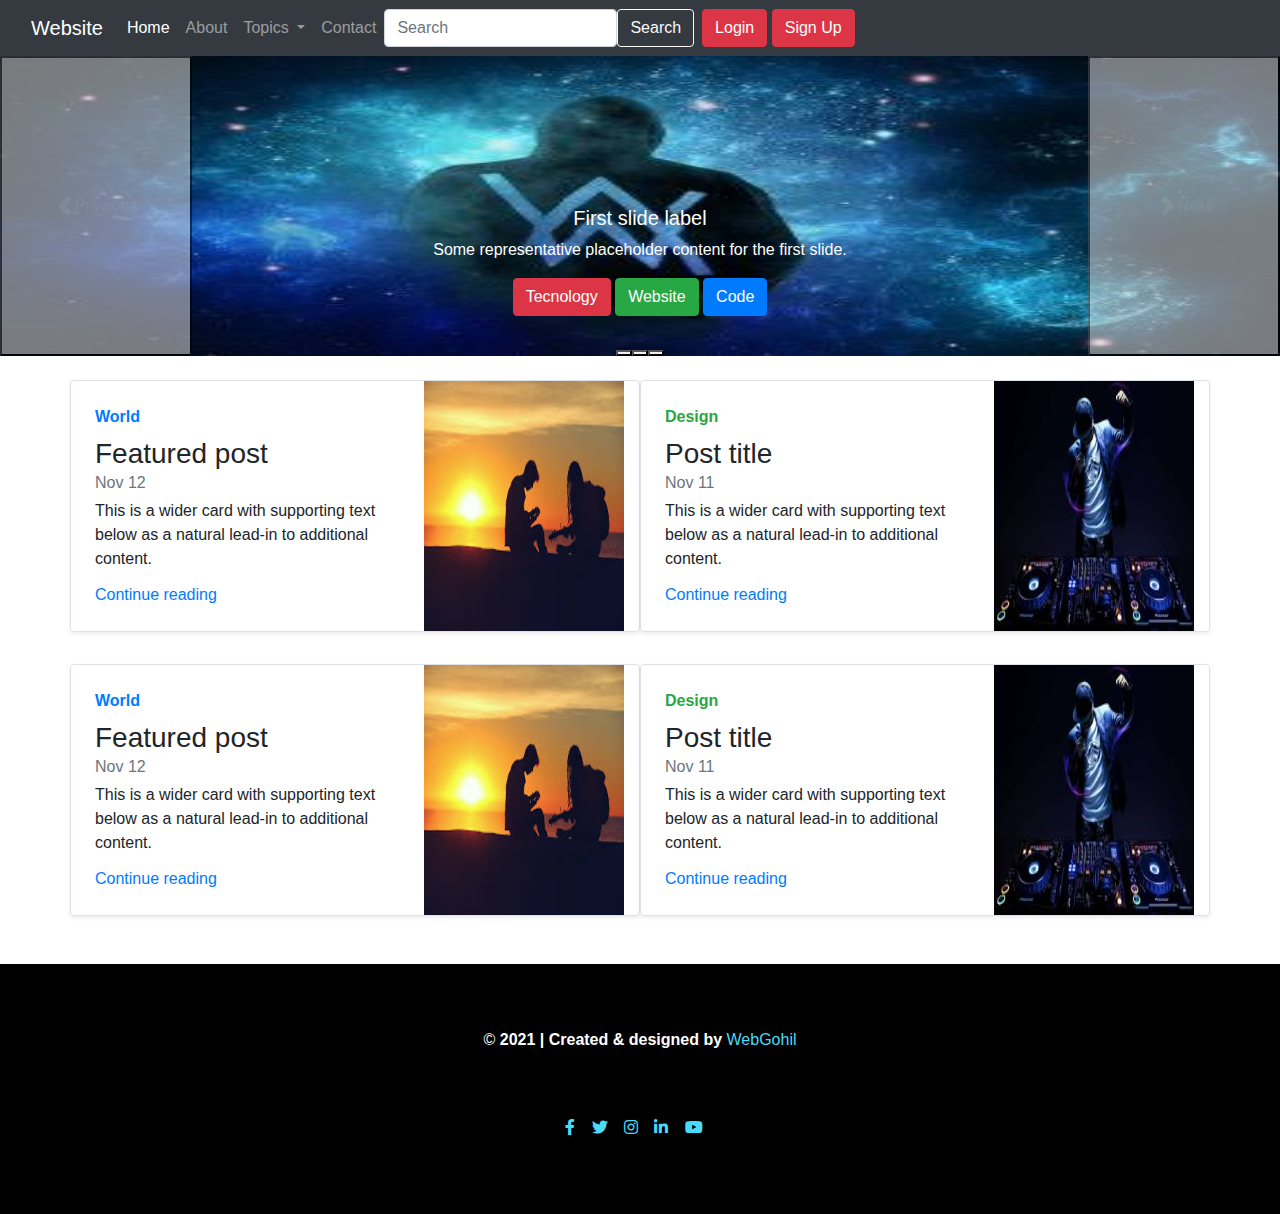
<file: bootstrapCoure/index.html>
<!doctype html>
<html lang="en">
    <head>
        <!-- Required meta tags -->
        <meta charset="utf-8">
        <meta name="viewport" content="width=device-width, initial-scale=1">
        <!-- Bootstrap CSS -->
        <link
            href="https://cdn.jsdelivr.net/npm/bootstrap@5.0.1/dist/css/bootstrap.min.css"
            rel="stylesheet"
            integrity="sha384-+0n0xVW2eSR5OomGNYDnhzAbDsOXxcvSN1TPprVMTNDbiYZCxYbOOl7+AMvyTG2x"
            crossorigin="anonymous">
            <link rel="stylesheet" href="https://maxcdn.bootstrapcdn.com/bootstrap/4.5.2/css/bootstrap.min.css">
  <link  rel="stylesheet" href="https://fonts.goooleapis.com/css?family=Josefin+Sans&display=swap">
  <link href="https://fonts.goooleapis.com/css?family=Josefin+Sans&display=swap" rel="stylesheet">
  <link rel="stylesheet" href="https://cdnjs.cloudflare.com/ajax/libs/font-awesome/5.15.1/css/all.min.css">

        <title>Bootstrap Webstite</title>
    </head>
    <body>
        <!-- nav bar -->
        <nav class="navbar navbar-expand-lg navbar-dark bg-dark">
            <div class="container-fluid">
              <a class="navbar-brand" href="#">Website</a>
              <button class="navbar-toggler" type="button" data-bs-toggle="collapse" data-bs-target="#navbarSupportedContent" aria-controls="navbarSupportedContent" aria-expanded="false" aria-label="Toggle navigation">
                <span class="navbar-toggler-icon"></span>
              </button>
              <div class="collapse navbar-collapse" id="navbarSupportedContent">
                <ul class="navbar-nav me-auto mb-2 mb-lg-0">
                  <li class="nav-item">
                    <a class="nav-link active" aria-current="page" href="index.html">Home</a>
                  </li>
                  <li class="nav-item">
                    <a class="nav-link" href="about.html">About</a>
                  </li>
                 
                
                  <li class="nav-item dropdown">
                    <a class="nav-link dropdown-toggle" href="#" id="navbarDropdown" role="button" data-bs-toggle="dropdown" aria-expanded="false">
                      Topics
                    </a>
                    <ul class="dropdown-menu" aria-labelledby="navbarDropdown">
                      <li><a class="dropdown-item" href="#">Action</a></li>
                      <li><a class="dropdown-item" href="#">Another action</a></li>
                      <li><hr class="dropdown-divider"></li>
                      <li><a class="dropdown-item" href="#">Something else here</a></li>
                    </ul>
                  </li>
                  <li class="nav-item">
                    <a class="nav-link" href="contact.html">Contact</a>
                  </li>
                  
                </ul>
                <form class="d-flex">
                  <input class="form-control me-2" type="search" placeholder="Search" aria-label="Search">
                  <button class="btn btn-outline-light" type="submit">Search</button>
                </form>
                <div class="mx-2">
                    <button class="btn btn-danger" data-bs-toggle="modal" data-bs-target="#loginModal">Login</button>
                    <button class="btn btn-danger" data-bs-toggle="modal" data-bs-target="#signupModal">Sign Up</button>
                </div>
              </div>
            </div>
          </nav>


    

<!-- login Modal -->
<div class="modal fade" id="loginModal" tabindex="-1" aria-labelledby="loginModalLabel" aria-hidden="true">
  <div class="modal-dialog">
    <div class="modal-content">
      <div class="modal-header">
        <h5 class="modal-title" id="#loginModalLabel">Login</h5>
        <button type="button" class="btn-close" data-bs-dismiss="modal" aria-label="Close"></button>
      </div>
      <div class="modal-body">
        <form>
          <div class="mb-3">
            <label for="exampleInputEmail1" class="form-label">Email address</label>
            <input type="email" class="form-control" id="exampleInputEmail1" aria-describedby="emailHelp">
            <div id="emailHelp" class="form-text">We'll never share your email with anyone else.</div>
          </div>
          <div class="mb-3">
            <label for="exampleInputPassword1" class="form-label">Password</label>
            <input type="password" class="form-control" id="exampleInputPassword1">
          </div>
          <div class="mb-3 form-check">
            <input type="checkbox" class="form-check-input" id="exampleCheck1">
            <label class="form-check-label" for="exampleCheck1">Check me out</label>
          </div>
          <button type="submit" class="btn btn-primary">Submit</button>
        </form>
      </div>
      <div class="modal-footer">
        <button type="button" class="btn btn-secondary" data-bs-dismiss="modal">Close</button>
        
      </div>
    </div>
  </div>
</div>


<!-- sign up Modal -->
<div class="modal fade" id="signupModal" tabindex="-1" aria-labelledby="signupModalLabel" aria-hidden="true">
  <div class="modal-dialog">
    <div class="modal-content">
      <div class="modal-header">
        <h5 class="modal-title" id="signupModalLabel">Sign Up</h5>
        <button type="button" class="btn-close" data-bs-dismiss="modal" aria-label="Close"></button>
      </div>
      <div class="modal-body">
        <form>
          <div class="mb-3">
            <label for="exampleInputEmail1" class="form-label">Email address</label>
            <input type="email" class="form-control" id="exampleInputEmail1" aria-describedby="emailHelp">
            <div id="emailHelp" class="form-text">We'll never share your email with anyone else.</div>
          </div>
          <div class="mb-3">
            <label for="exampleInputPassword1" class="form-label">Password</label>
            <input type="password" class="form-control" id="exampleInputPassword1">
          </div>
          <div class="mb-3">
            <label for="cexampleInputPassword1" class="form-label">Password</label>
            <input type="password" class="form-control" id="exampleInputPassword1">
          </div>
        
          <button type="submit" class="btn btn-primary">Submit</button>
        </form>
      </div>
      <div class="modal-footer">
        <button type="button" class="btn btn-secondary" data-bs-dismiss="modal">Close</button>
      </div>
    </div>
  </div>
</div>
          <!-- carousel -->

          
           
           
          <div id="carouselExampleCaptions" class="carousel slide carousel-fade"  data-bs-ride="carousel">
            <div class="carousel-indicators">
              <button type="button" data-bs-target="#carouselExampleCaptions" data-bs-slide-to="0" class="active" aria-current="true" aria-label="Slide 1"></button>
              <button type="button" data-bs-target="#carouselExampleCaptions" data-bs-slide-to="1" aria-label="Slide 2"></button>
              <button type="button" data-bs-target="#carouselExampleCaptions" data-bs-slide-to="2" aria-label="Slide 3"></button>
            </div>
            <div class="carousel-inner">
              <div class="carousel-item active">
                <img src="images/3.jpeg" height="300" class="d-block w-100" alt="...">
                <div class="carousel-caption d-none d-md-block">
                  <h5>First slide label</h5>
                  <p>Some representative placeholder content for the first slide.</p>
                  <button class="btn btn btn-danger">Tecnology</button>
                  <button class="btn btn btn-success">Website</button>
                  <button class="btn btn btn-primary">Code</button>
                </div>
              </div>
              <div class="carousel-item">
                <img src="images/1.jpeg"height="300" class="d-block w-100" alt="...">
                <div class="carousel-caption d-none d-md-block">
                  <h5>Second slide label</h5>
                  <p>Some representative placeholder content for the second slide.</p>
                  <button class="btn btn btn-danger">Tecnology</button>
                  <button class="btn btn btn-success">Website</button>
                  <button class="btn btn btn-primary">Code</button>
                </div>
              </div>
              <div class="carousel-item">
                <img src="images/2.jpeg" height="300" class="d-block w-100" alt="...">
                <div class="carousel-caption d-none d-md-block">
                  <h5>Third slide label</h5>
                  <p>Some representative placeholder content for the third slide.</p>
                  <button class="btn btn btn-danger">Tecnology</button>
                  <button class="btn btn btn-success">Website</button>
                  <button class="btn btn btn-primary">Code</button>
                </div>
              </div>
            </div>
            <button class="carousel-control-prev" type="button" data-bs-target="#carouselExampleCaptions" data-bs-slide="prev">
              <span class="carousel-control-prev-icon" aria-hidden="true"></span>
              <span class="visually-hidden">Previous</span>
            </button>
            <button class="carousel-control-next" type="button" data-bs-target="#carouselExampleCaptions" data-bs-slide="next">
              <span class="carousel-control-next-icon" aria-hidden="true"></span>
              <span class="visually-hidden">Next</span>
            </button>
          </div>
        <!-- card -->

          <div class="container my-4">
            <div class="row mb-2">
                <div class="col-md-6">
                  <div class="row g-0 border rounded overflow-hidden flex-md-row mb-4 shadow-sm h-md-250 position-relative">
                    <div class="col p-4 d-flex flex-column position-static">
                      <strong class="d-inline-block mb-2 text-primary">World</strong>
                      <h3 class="mb-0">Featured post</h3>
                      <div class="mb-1 text-muted">Nov 12</div>
                      <p class="card-text mb-auto">This is a wider card with supporting text below as a natural lead-in to additional content.</p>
                      <a href="#" class="stretched-link">Continue reading</a>
                    </div>
                    <div class="col-auto d-none d-lg-block">
                        <img src="images/4.jpeg"class="bd-placeholder-img" width="200" height="250" alt="">
            
                    </div>
                  </div>
                </div>
                <div class="col-md-6">
                  <div class="row g-0 border rounded overflow-hidden flex-md-row mb-4 shadow-sm h-md-250 position-relative">
                    <div class="col p-4 d-flex flex-column position-static">
                      <strong class="d-inline-block mb-2 text-success">Design</strong>
                      <h3 class="mb-0">Post title</h3>
                      <div class="mb-1 text-muted">Nov 11</div>
                      <p class="mb-auto">This is a wider card with supporting text below as a natural lead-in to additional content.</p>
                      <a href="#" class="stretched-link">Continue reading</a>
                    </div>
                    <div class="col-auto d-none d-lg-block">
                        <img src="images/7.jpeg"class="bd-placeholder-img" width="200" height="250" alt="">
            
                    </div>
                  </div>
                </div>
              </div>

              <div class="row mb-2">
                <div class="col-md-6">
                  <div class="row g-0 border rounded overflow-hidden flex-md-row mb-4 shadow-sm h-md-250 position-relative">
                    <div class="col p-4 d-flex flex-column position-static">
                      <strong class="d-inline-block mb-2 text-primary">World</strong>
                      <h3 class="mb-0">Featured post</h3>
                      <div class="mb-1 text-muted">Nov 12</div>
                      <p class="card-text mb-auto">This is a wider card with supporting text below as a natural lead-in to additional content.</p>
                      <a href="#" class="stretched-link">Continue reading</a>
                    </div>
                    <div class="col-auto d-none d-lg-block">
                        <img src="images/4.jpeg"class="bd-placeholder-img" width="200" height="250" alt="">
            
                    </div>
                  </div>
                </div>
                <div class="col-md-6">
                  <div class="row g-0 border rounded overflow-hidden flex-md-row mb-4 shadow-sm h-md-250 position-relative">
                    <div class="col p-4 d-flex flex-column position-static">
                      <strong class="d-inline-block mb-2 text-success">Design</strong>
                      <h3 class="mb-0">Post title</h3>
                      <div class="mb-1 text-muted">Nov 11</div>
                      <p class="mb-auto">This is a wider card with supporting text below as a natural lead-in to additional content.</p>
                      <a href="#" class="stretched-link">Continue reading</a>
                    </div>
                    <div class="col-auto d-none d-lg-block">
                        <img src="images/7.jpeg"class="bd-placeholder-img" width="200" height="250" alt="">
            
                    </div>
                  </div>
                </div>
              </div>
          </div>

          <footer >
  <div style="height:250px; width:100%; background-color: black; text-align:center;">
     <div style="color:white; padding:5%;">
        &copy; <b>2021 | Created & designed by</b> <a href="#" style="color: #48dbfb">WebGohil</a>
     </div>
     <div  class="sm">
       <a href="#" style="color: #48dbfb; margin-right:12px;" class="fab fa-facebook-f"></a>
       <a href="#" style="color: #48dbfb;  margin-right:12px;" class="fab fa-twitter"></a>
       <a href="#" style="color: #48dbfb;  margin-right:12px;"class="fab fa-instagram"></a>
       <a href="#" style="color: #48dbfb;  margin-right:12px;"class="fab fa-linkedin-in"></a>
       <a href="#" style="color: #48dbfb;  margin-right:12px;"class="fab fa-youtube"></a><br>
    
       
  
     </div>
  </div>
  
</footer>
          









        <!-- Optional JavaScript; choose one of the two! -->

        <!-- Option 1: Bootstrap Bundle with Popper -->
        <script
            src="https://cdn.jsdelivr.net/npm/bootstrap@5.0.1/dist/js/bootstrap.bundle.min.js"
            integrity="sha384-gtEjrD/SeCtmISkJkNUaaKMoLD0//ElJ19smozuHV6z3Iehds+3Ulb9Bn9Plx0x4"
            crossorigin="anonymous"></script>

        <!-- Option 2: Separate Popper and Bootstrap JS -->
        <!--
    <script src="https://cdn.jsdelivr.net/npm/@popperjs/core@2.9.2/dist/umd/popper.min.js" integrity="sha384-IQsoLXl5PILFhosVNubq5LC7Qb9DXgDA9i+tQ8Zj3iwWAwPtgFTxbJ8NT4GN1R8p" crossorigin="anonymous"></script>
    <script src="https://cdn.jsdelivr.net/npm/bootstrap@5.0.1/dist/js/bootstrap.min.js" integrity="sha384-Atwg2Pkwv9vp0ygtn1JAojH0nYbwNJLPhwyoVbhoPwBhjQPR5VtM2+xf0Uwh9KtT" crossorigin="anonymous"></script>
    -->
    </body>
</html>
</file>
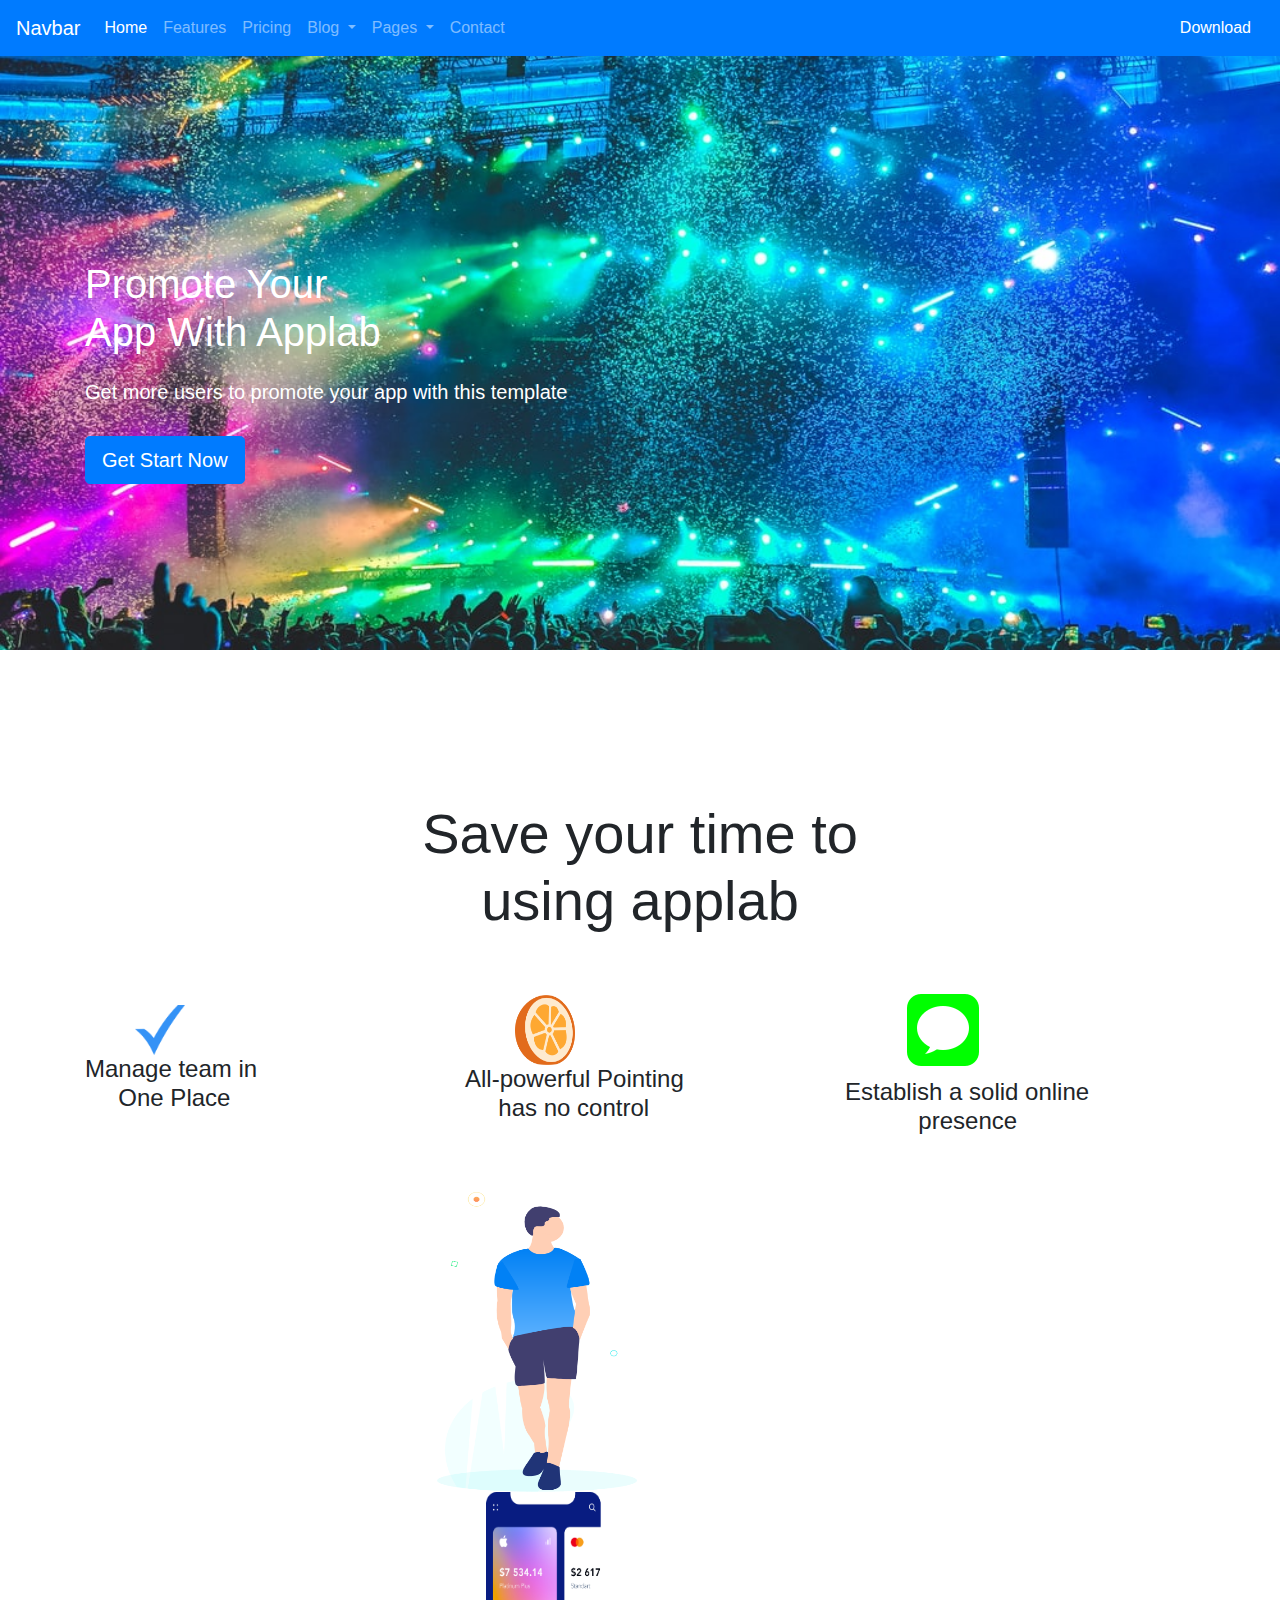
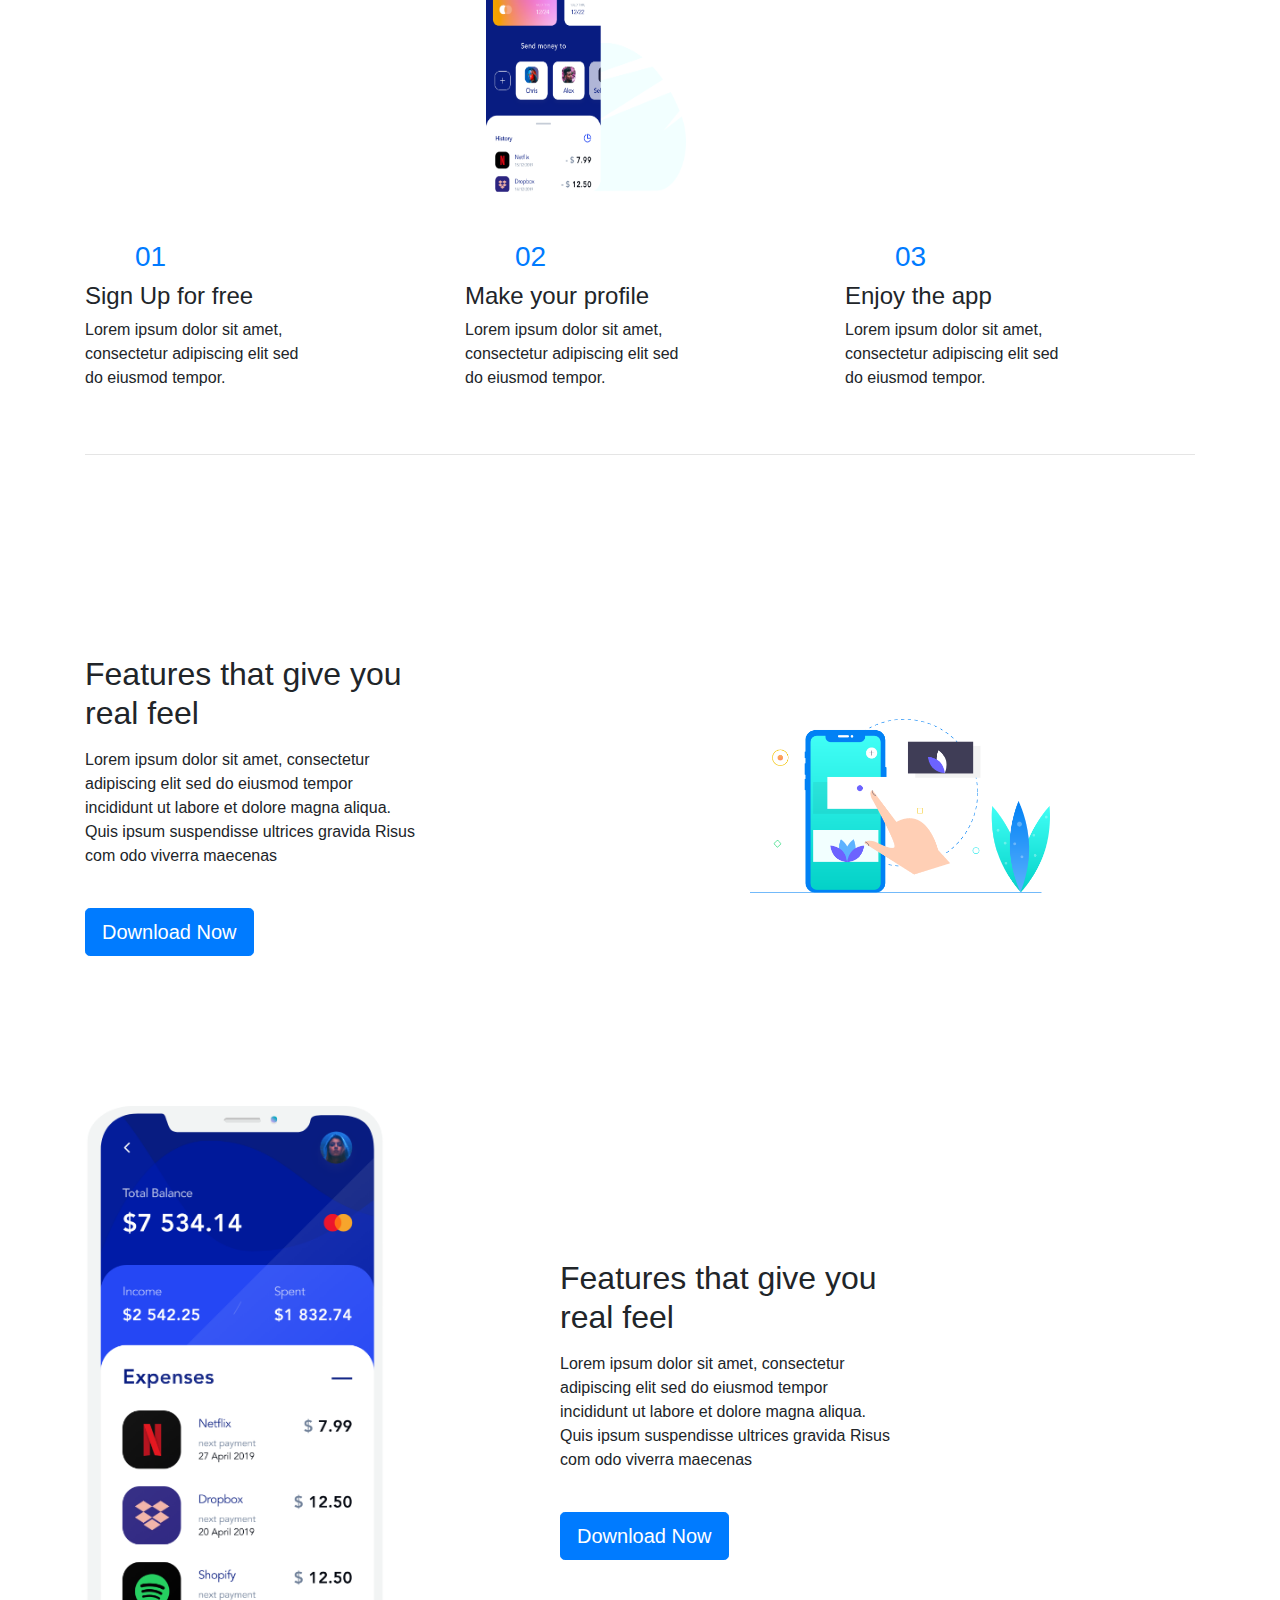
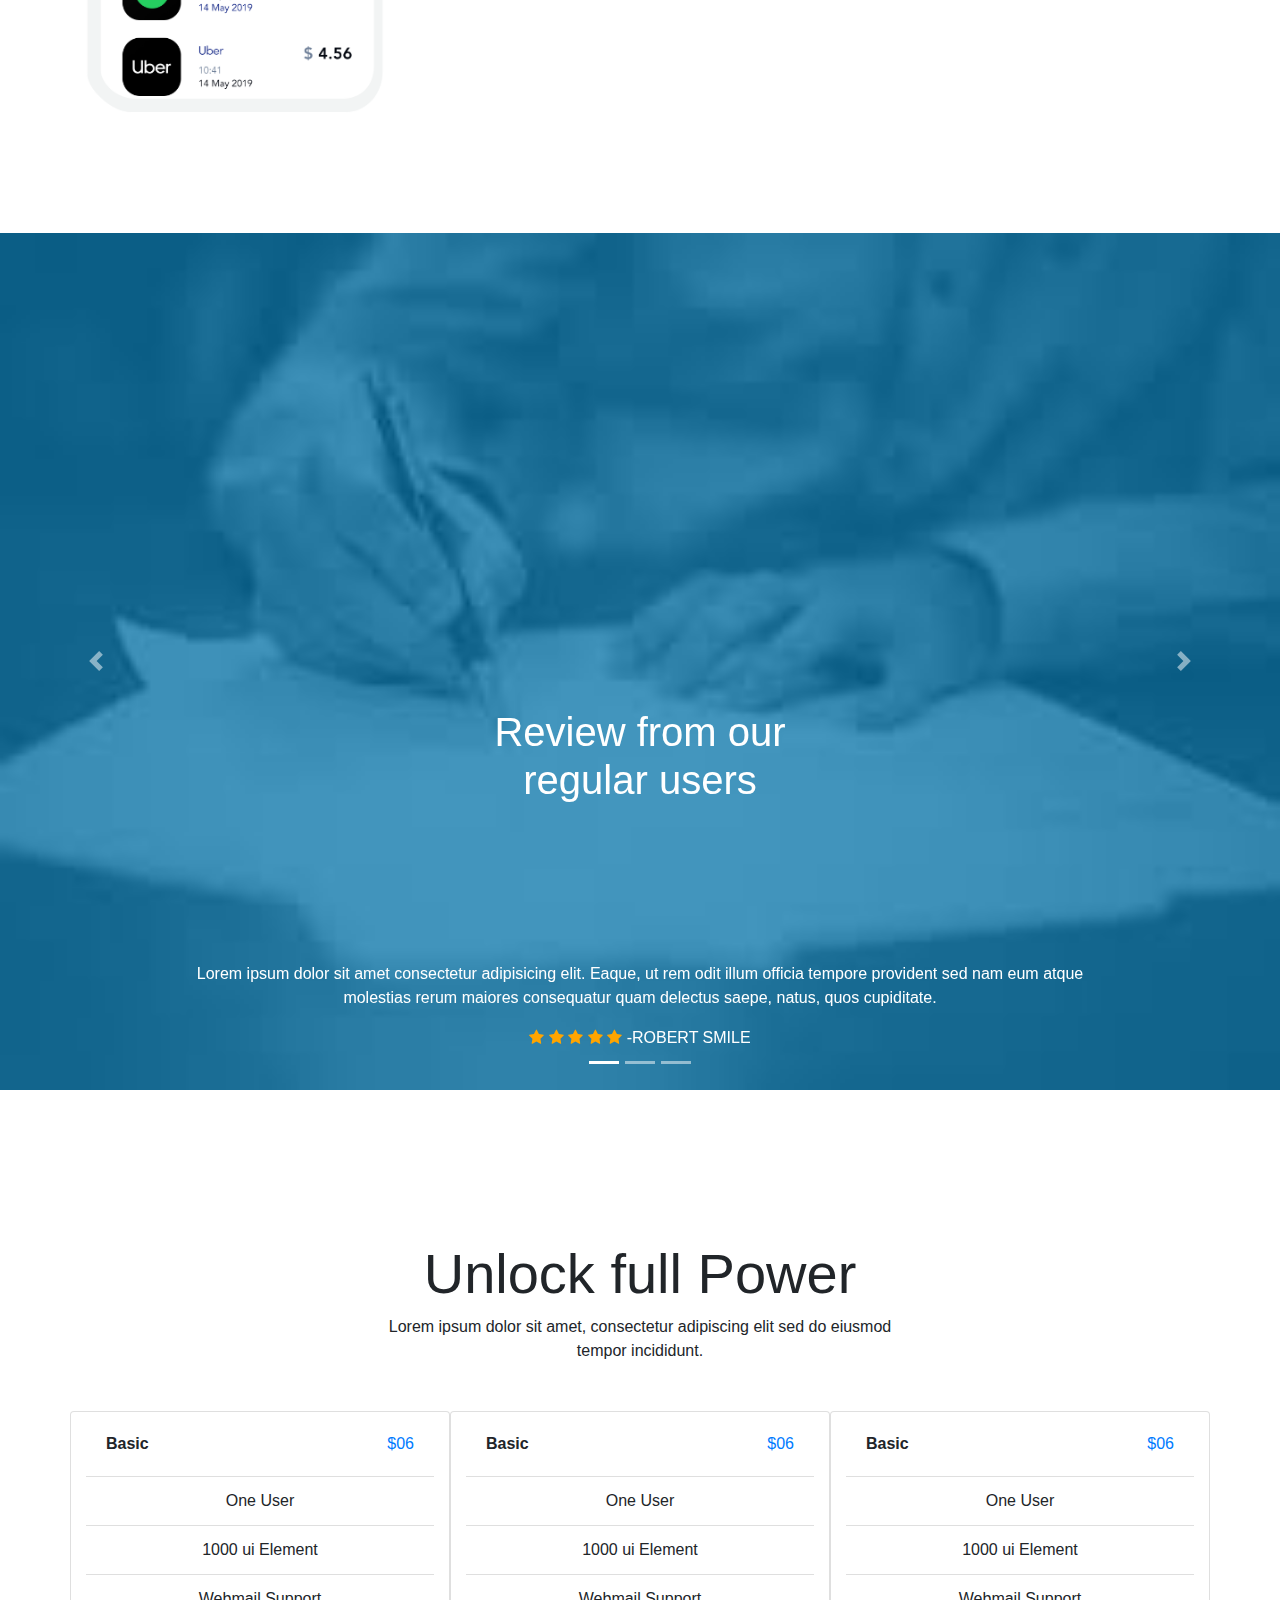
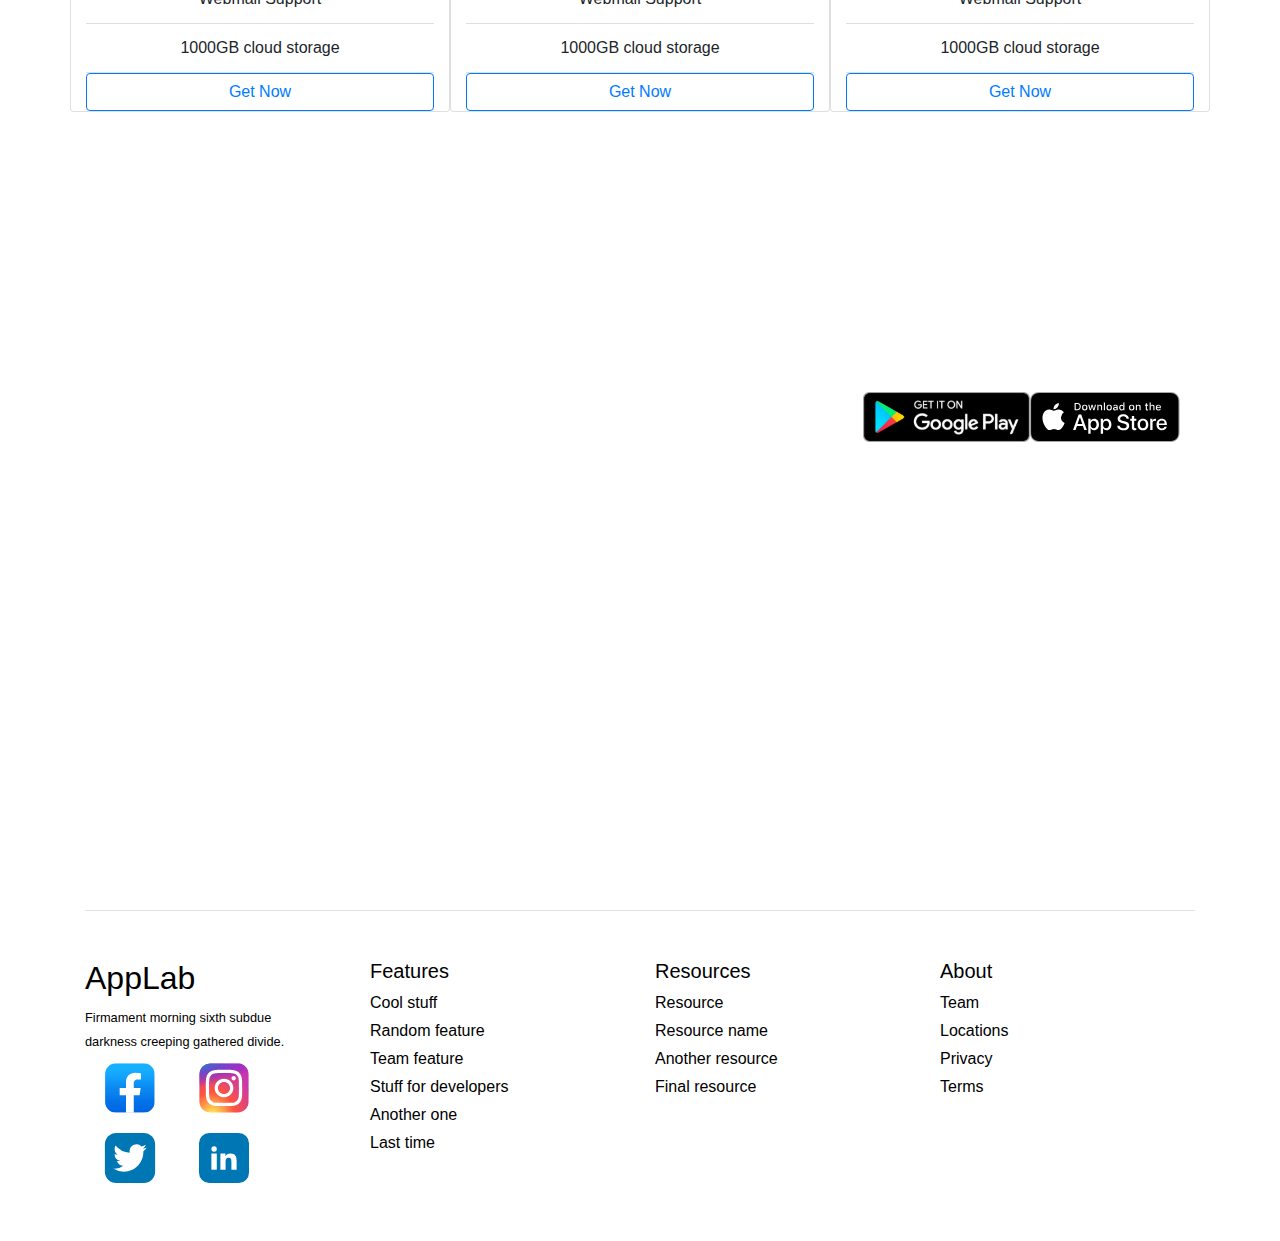
<file: websiteTask/index.html>
<!DOCTYPE html>
<html lang="en">
<head>
    <meta charset="UTF-8">
    <meta http-equiv="X-UA-Compatible" content="IE=edge">
    <meta name="viewport" content="width=device-width, initial-scale=1.0">
    <title>Document</title>
    <link rel="stylesheet" href="style.css">
    <link rel="stylesheet" href="https://cdnjs.cloudflare.com/ajax/libs/font-awesome/4.7.0/css/font-awesome.min.css">
    <link rel="stylesheet" href="https://maxcdn.bootstrapcdn.com/bootstrap/4.5.2/css/bootstrap.min.css">
  <script src="https://ajax.googleapis.com/ajax/libs/jquery/3.5.1/jquery.min.js"></script>
  <script src="https://cdnjs.cloudflare.com/ajax/libs/popper.js/1.16.0/umd/popper.min.js"></script>
  <script src="https://maxcdn.bootstrapcdn.com/bootstrap/4.5.2/js/bootstrap.min.js"></script>
</head>
<body>
    <!-- navbar -->
    <div class="bgimg">
    <nav class="navbar navbar-expand-lg fixed-top navbar-dark bg-primary">
        <a class="navbar-brand" href="#">Navbar</a>
        <button class="navbar-toggler" type="button" data-toggle="collapse" data-target="#navbarSupportedContent" aria-controls="navbarSupportedContent" aria-expanded="false" aria-label="Toggle navigation">
          <span class="navbar-toggler-icon"></span>
        </button>
      
        <div class="collapse navbar-collapse" id="navbarSupportedContent">
          <ul class="navbar-nav mr-auto">
            <li class="nav-item active">
              <a class="nav-link" href="#">Home <span class="sr-only">(current)</span></a>
            </li>
            <li class="nav-item">
              <a class="nav-link" href="#">Features</a>
            </li>
            <li class="nav-item">
                <a class="nav-link" href="#">Pricing</a>
              </li>
            <li class="nav-item dropdown">
              <a class="nav-link dropdown-toggle" href="#" id="navbarDropdown" role="button" data-toggle="dropdown" aria-haspopup="true" aria-expanded="false">
                Blog
              </a>
              <div class="dropdown-menu" aria-labelledby="navbarDropdown">
                <a class="dropdown-item" href="#">Blog</a>
                <a class="dropdown-item" href="#">sigle-blog</a>
               
            </li>
            <li class="nav-item dropdown">
                <a class="nav-link dropdown-toggle" href="#" id="navbarDropdown" role="button" data-toggle="dropdown" aria-haspopup="true" aria-expanded="false">
                  Pages
                </a>
                <div class="dropdown-menu" aria-labelledby="navbarDropdown">
                  <a class="dropdown-item" href="#">Element</a>
                 
              </li>
            <li class="nav-item">
                <a class="nav-link" href="#">Contact</a>
              </li>
              
           
          </ul>
          <button type="submit" class="btn btn-primary">Download</button>
         

    </nav>
    <div class="container text-white  position">
        <h1>Promote Your <br>App With Applab</h1>
        <h5 class="my-4">Get more users to promote your app with this template</h5>
        <button  type="button" class="btn btn-primary my-2  btn-lg">Get Start Now</button>
    </div>
    <!-- <div class="container imgstyle  col-xl-3 col-lg-2">
      <img src="images/xphone.png.pagespeed.ic.xDDU5sTKwh.png" alt="">
    </div> -->

</div>
<!-- -------------------------------------------------------------- -->


      <section class="container edit">
           <h1 class="text-center  display-4"><b>Save your time to</b> <br>
            <b>using applab</b></h1>
            <div class="row my-5">
                <div class="col-lg-4 col-md-4 col-sm-4 col-10 d-block m-auto">
                    <div class="imgsvg">
                        <img style="height: 50px; width: 50px;" src="images/blue-check-mark.png" alt="">
                    </div>
                    <h4>Manage team in <br>
                     &nbsp;&nbsp;&nbsp;&nbsp; One Place</h4>
                </div>

                <div class="col-lg-4 col-md-4 col-sm-4 col-10 d-block m-auto">
                  <div class="imgsvg">
                      <img style="height: 70px; width: 60px;" src="images/orange.png" alt="">
                  </div>
                  <h4>All-powerful Pointing <br>
                    &nbsp;&nbsp;&nbsp;&nbsp; has no control</h4>
              </div>

              <div class="col-lg-4 col-md-4 col-sm-4 col-10 d-block m-auto">
                <div class="imgsvg">
                    <img src="images/imessage.png" alt="">
                </div>
                <h4>Establish a solid online <br> &nbsp;&nbsp;&nbsp;&nbsp;&nbsp;&nbsp; &nbsp;&nbsp;&nbsp;&nbsp;presence</h4>
            </div>

            </div>
      </section>

      <section>
         <div class="row align-items-center" id="fleex">
        <div class="col-xl-4 col-lg-4 col-md-6 ">
          <div>
            <img height="300px" width="200px" src="images/xman_walk.png.pagespeed.ic.rzak3TvumI.png" alt="">
          </div>
          <div class="col-xl-5 offset-xl-1 col-lg-6 col-md-6">
            <img height="300px" width="200px" src="images/xmobile_screen.png.pagespeed.ic.STtt2gqi39.png" alt="">
          </div>
          </div>
       </div>
      </section>

      <section class="container">
      

       <div class="row my-5">
        <div class="col-lg-4 col-md-4 col-sm-4 col-10 d-block m-auto">
            <div class="imgsvg">
                <h3  class="text-primary">01</h3>
            </div>
            <h4>Sign Up for free</h4>
            <p>
              Lorem ipsum dolor sit amet,<br> consectetur adipiscing elit sed<br> do eiusmod tempor.
            </p>
        </div>

        <div class="col-lg-4 col-md-4 col-sm-4 col-10 d-block m-auto">
          <div class="imgsvg">
            <h3 class="text-primary">02</h3>
          </div>
          <h4>Make your profile</h4>
          <p>
            Lorem ipsum dolor sit amet,<br> consectetur adipiscing elit sed<br> do eiusmod tempor.
          </p>
      </div>

      <div class="col-lg-4 col-md-4 col-sm-4 col-10 d-block m-auto">
        <div class="imgsvg">
          <h3  class="text-primary">03</h3>
        </div>
        <h4>Enjoy the app</h4>
        <p>
          Lorem ipsum dolor sit amet,<br> consectetur adipiscing elit sed<br> do eiusmod tempor.
        </p>
    </div>

    </div>
    <hr class="mt-5">
      </section>

      <section class="container margin">
        <div class="row featurette d-flex justify-content-center
        align-items-center">
        <div class="col-md-7 order-md-1">
            <h2 class="featurette-heading">Features that give you <br> real feel</h2>
            <p class="mt-3">
              Lorem ipsum dolor sit amet, consectetur <br> adipiscing elit sed do eiusmod tempor <br> incididunt ut labore et dolore magna aliqua. <br> Quis ipsum suspendisse ultrices gravida Risus <br> com odo viverra maecenas
            </p>
            <button type="button" class="btn btn-primary btn-lg mt-4">Download Now</button>
        </div>
        <div class="col-md-5 order-md-2">
            <img class="img-fluid" src="images/xdraw.png.pagespeed.ic.MwpFoscTMj.png"   width="300"
            height="200"  alt="">
            
        </div>
    </div>


    <div class="row featurette d-flex justify-content-center
        align-items-center edit">
        <div class="col-md-7 order-md-2">
            <h2 class="featurette-heading">Features that give you <br> real feel</h2>
            <p class="mt-3">
              Lorem ipsum dolor sit amet, consectetur <br> adipiscing elit sed do eiusmod tempor <br> incididunt ut labore et dolore magna aliqua. <br> Quis ipsum suspendisse ultrices gravida Risus <br> com odo viverra maecenas
            </p>
            <button type="button" class="btn btn-primary btn-lg mt-4">Download Now</button>
        </div>
        <div class="col-md-5 order-md-1">
            <img class="img-fluid" src="images/xphone.png"   width="300"
            height="200"  alt="">
            
        </div>
    </div>


    

      </section>


       <div id="demo" style="margin-top: 120px;" class="carousel slide" data-ride="carousel">

        <ul class="carousel-indicators">
          <li data-target="#demo" data-slide-to="0" class="active"></li>
          <li data-target="#demo" data-slide-to="1"></li>
          <li data-target="#demo" data-slide-to="2"></li>
        </ul>
        <div class="carousel-inner">
          <div class="carousel-item active">
            <img src="images/opacity.jpg" alt="Los Angeles" width="1100" height="500">
            <div class="carousel-caption">
              <h1 style="position: relative; top: -150px;">Review from our <br> regular users</h1>
              <p>Lorem ipsum dolor sit amet consectetur adipisicing elit. Eaque, ut rem odit illum officia tempore provident sed nam eum atque molestias rerum maiores consequatur quam delectus saepe, natus, quos cupiditate.</p>
              <div>
                <span class="fa fa-star checked"></span>
<span class="fa fa-star checked"></span>
<span class="fa fa-star checked"></span>
<span class="fa fa-star checked"></span>
<span class="fa fa-star checked"></span>
<span>-ROBERT SMILE</span>
              </div>
            </div>   
          </div>
          <div class="carousel-item">
            <img src="images/opacity.jpg" alt="Chicago" width="1100" height="500">
            <div class="carousel-caption">
              <h1 style="position: relative; top: -150px;">Review from our <br> regular users</h1>
              <p>Lorem ipsum dolor sit amet consectetur adipisicing elit. Eaque, ut rem odit illum officia tempore provident sed nam eum atque molestias rerum maiores consequatur quam delectus saepe, natus, quos cupiditate.</p>
              <div>
                <span class="fa fa-star checked"></span>
<span class="fa fa-star checked"></span>
<span class="fa fa-star checked"></span>
<span class="fa fa-star checked"></span>
<span class="fa fa-star checked"></span>
<span>-ROBERT SMILE</span>
              </div>
            </div>   
          </div>
          <div class="carousel-item">
            <img src="images/opacity.jpg" alt="New York" width="1100" height="500">
            <div class="carousel-caption">
              <h1 style="position: relative; top: -150px;">Review from our <br> regular users</h1>
              <p>Lorem ipsum dolor sit amet consectetur adipisicing elit. Eaque, ut rem odit illum officia tempore provident sed nam eum atque molestias rerum maiores consequatur quam delectus saepe, natus, quos cupiditate.</p>
              <div>
                <span class="fa fa-star checked"></span>
<span class="fa fa-star checked"></span>
<span class="fa fa-star checked"></span>
<span class="fa fa-star checked"></span>
<span class="fa fa-star checked"></span>
<span>-ROBERT SMILE</span>
              </div>
            </div>   
          </div>
        </div>
        <a class="carousel-control-prev" href="#demo" data-slide="prev">
          <span class="carousel-control-prev-icon"></span>
        </a>
        <a class="carousel-control-next" href="#demo" data-slide="next">
          <span class="carousel-control-next-icon"></span>
        </a>
      </div>
       

      <section class="container edit">
        <h1 class="text-center  display-4"><b>Unlock full Power</b></h1>
        <p class="text-center">Lorem ipsum dolor sit amet, consectetur adipiscing elit sed do eiusmod<br>
          tempor incididunt.</p>


          <div class="row my-5 edit">

            <!-- class="col-lg-4 col-md-4 col-sm-4 col-10 d-block m-auto" -->
            <div class="card col-lg-4 col-md-4 col-sm-4 col-10 d-block m-auto" style="width: 18rem;">
              <div class="card-body">
                <h5"><b>Basic</b><span style="float: right;" class="text-primary">$06</span></h5>
               
              </div>
              <ul class="list-group list-group-flush">
                <li class="list-group-item text-center">One User</li>
                <li class="list-group-item  text-center">1000 ui Element</li>
                <li class="list-group-item  text-center">Webmail Support</li>
                <li class="list-group-item  text-center">1000GB cloud storage</li>
                <button type="button" class="btn btn-outline-primary text-center">Get Now</button>
              </ul>
            </div>




            <div class="card col-lg-4 col-md-4 col-sm-4 col-10 d-block m-auto" style="width: 18rem;">
              <div class="card-body">
                <h5"><b>Basic</b><span style="float: right;" class="text-primary">$06</span></h5>
               
              </div>
              <ul class="list-group list-group-flush">
                <li class="list-group-item text-center">One User</li>
                <li class="list-group-item  text-center">1000 ui Element</li>
                <li class="list-group-item  text-center">Webmail Support</li>
                <li class="list-group-item  text-center">1000GB cloud storage</li>
                <button type="button" class="btn btn-outline-primary text-center">Get Now</button>
              </ul>
            </div>





            <div class="card col-lg-4 col-md-4 col-sm-4 col-10 d-block m-auto" style="width: 18rem;">
              <div class="card-body">
                <h5"><b>Basic</b><span style="float: right;" class="text-primary">$06</span></h5>
               
              </div>
              <ul class="list-group list-group-flush">
                <li class="list-group-item text-center">One User</li>
                <li class="list-group-item  text-center">1000 ui Element</li>
                <li class="list-group-item  text-center">Webmail Support</li>
                <li class="list-group-item  text-center">1000GB cloud storage</li>
                <button type="button" class="btn btn-outline-primary text-center">Get Now</button>
              </ul>
            </div>



            </div>

            
              <section  class="container edit">
                <div class="bg">
                  <div class="text">
                <h1 id="text1" class="float-left text-white display-4">Get start from now <br>
                  and increase <br> productivity</h1>
                  <svg id="text1" class="float-right" id="Download_on_the_App_Store_Badge_US-UK_RGB_blk_092917" xmlns="http://www.w3.org/2000/svg" width="149.58" height="50" viewBox="0 0 149.58 50">
                    <g id="Group_27" data-name="Group 27" transform="translate(0 0)">
                      <g id="Group_25" data-name="Group 25">
                        <path id="Path_78" data-name="Path 78" d="M137.668,0H11.918c-.458,0-.911,0-1.368,0-.383,0-.762.01-1.149.016A16.518,16.518,0,0,0,6.9.239a8.331,8.331,0,0,0-2.376.784A8.047,8.047,0,0,0,2.5,2.5,7.823,7.823,0,0,0,1.024,4.523,8.251,8.251,0,0,0,.243,6.9,16.241,16.241,0,0,0,.019,9.4c-.012.383-.013.768-.019,1.151V39.448c.006.388.007.764.019,1.152a16.241,16.241,0,0,0,.224,2.5,8.234,8.234,0,0,0,.781,2.38A7.76,7.76,0,0,0,2.5,47.5,7.843,7.843,0,0,0,4.52,48.974a8.376,8.376,0,0,0,2.376.789,16.819,16.819,0,0,0,2.5.221c.386.009.766.013,1.149.013.457,0,.91,0,1.368,0h125.75c.449,0,.906,0,1.355,0,.381,0,.771,0,1.152-.013a16.6,16.6,0,0,0,2.5-.221,8.505,8.505,0,0,0,2.385-.789,7.847,7.847,0,0,0,2.022-1.473,7.994,7.994,0,0,0,1.477-2.018,8.255,8.255,0,0,0,.774-2.38,16.882,16.882,0,0,0,.232-2.5c0-.388,0-.764,0-1.152.01-.454.01-.906.01-1.367V11.92c0-.458,0-.912-.01-1.365,0-.383,0-.768,0-1.151a16.881,16.881,0,0,0-.232-2.5,8.273,8.273,0,0,0-.774-2.379,8.083,8.083,0,0,0-3.5-3.5,8.459,8.459,0,0,0-2.385-.784,16.3,16.3,0,0,0-2.5-.221C139.795.012,139.4,0,139.023,0c-.449,0-.906,0-1.355,0Z" transform="translate(0 0)" fill="#a6a6a6"/>
                        <path id="Path_79" data-name="Path 79" d="M10.338,48.687c-.381,0-.752,0-1.13-.013a15.86,15.86,0,0,1-2.336-.2A7.355,7.355,0,0,1,4.8,47.785a6.757,6.757,0,0,1-1.746-1.271,6.651,6.651,0,0,1-1.276-1.746A7.152,7.152,0,0,1,1.1,42.7a15.517,15.517,0,0,1-.208-2.344C.883,40.09.873,39.212.873,39.212V10.337s.011-.864.018-1.118A15.463,15.463,0,0,1,1.1,6.878,7.194,7.194,0,0,1,1.778,4.8,6.717,6.717,0,0,1,3.047,3.053,6.957,6.957,0,0,1,4.8,1.775,7.279,7.279,0,0,1,6.866,1.1,15.733,15.733,0,0,1,9.21.89L10.338.875H138.8l1.141.016a15.481,15.481,0,0,1,2.323.2,7.423,7.423,0,0,1,2.089.685A6.992,6.992,0,0,1,147.371,4.8a7.2,7.2,0,0,1,.669,2.061,16.249,16.249,0,0,1,.217,2.359c0,.354,0,.734,0,1.113.01.469.01.915.01,1.365V37.862c0,.454,0,.9-.01,1.344,0,.406,0,.779,0,1.162a15.914,15.914,0,0,1-.214,2.317,7.174,7.174,0,0,1-.675,2.087A6.85,6.85,0,0,1,146.1,46.5a6.766,6.766,0,0,1-1.749,1.278,7.327,7.327,0,0,1-2.085.687,15.678,15.678,0,0,1-2.337.2c-.366.008-.75.013-1.122.013l-1.355,0Z" transform="translate(0.218 0.219)"/>
                      </g>
                      <g id="_Group_" data-name="&lt;Group&gt;" transform="translate(12.464 10.9)">
                        <g id="_Group_2" data-name="&lt;Group&gt;">
                          <g id="_Group_3" data-name="&lt;Group&gt;">
                            <path id="_Path_" data-name="&lt;Path&gt;" d="M28.468,21.883a6.186,6.186,0,0,1,2.946-5.19A6.332,6.332,0,0,0,26.425,14c-2.1-.22-4.134,1.256-5.2,1.256-1.09,0-2.737-1.234-4.511-1.2a6.644,6.644,0,0,0-5.591,3.41c-2.418,4.186-.614,10.337,1.7,13.72,1.159,1.657,2.513,3.507,4.285,3.442,1.734-.072,2.381-1.106,4.474-1.106,2.073,0,2.681,1.106,4.489,1.064,1.86-.03,3.033-1.664,4.151-3.336a13.7,13.7,0,0,0,1.9-3.866A5.978,5.978,0,0,1,28.468,21.883Z" transform="translate(-9.972 -7.407)" fill="#fff"/>
                            <path id="_Path_2" data-name="&lt;Path&gt;" d="M22.849,13.084A6.091,6.091,0,0,0,24.242,8.72a6.2,6.2,0,0,0-4.009,2.075A5.8,5.8,0,0,0,18.8,15,5.124,5.124,0,0,0,22.849,13.084Z" transform="translate(-7.767 -8.72)" fill="#fff"/>
                          </g>
                        </g>
                        <g id="Group_26" data-name="Group 26" transform="translate(30.57 11.438)">
                          <path id="Path_80" data-name="Path 80" d="M44.271,29.405H38.354l-1.421,4.2H34.427l5.6-15.522h2.6L48.24,33.6H45.691Zm-5.3-1.936h4.69L41.345,20.66H41.28Z" transform="translate(-34.427 -17.819)" fill="#fff"/>
                          <path id="Path_81" data-name="Path 81" d="M57.292,27.126c0,3.517-1.882,5.776-4.723,5.776a3.837,3.837,0,0,1-3.561-1.98h-.054v5.605H46.631V21.466H48.88v1.882h.043a4.015,4.015,0,0,1,3.6-2C55.4,21.348,57.292,23.619,57.292,27.126Zm-2.388,0c0-2.291-1.184-3.8-2.991-3.8-1.775,0-2.969,1.538-2.969,3.8,0,2.28,1.194,3.807,2.969,3.807C53.72,30.933,54.9,29.438,54.9,27.126Z" transform="translate(-31.376 -17.002)" fill="#fff"/>
                          <path id="Path_82" data-name="Path 82" d="M67.257,27.126c0,3.517-1.882,5.776-4.723,5.776a3.837,3.837,0,0,1-3.561-1.98h-.054v5.605H56.6V21.466h2.249v1.882h.043a4.015,4.015,0,0,1,3.6-2C65.363,21.348,67.257,23.619,67.257,27.126Zm-2.388,0c0-2.291-1.184-3.8-2.991-3.8-1.775,0-2.969,1.538-2.969,3.8,0,2.28,1.194,3.807,2.969,3.807,1.807,0,2.991-1.5,2.991-3.807Z" transform="translate(-28.885 -17.002)" fill="#fff"/>
                          <path id="Path_83" data-name="Path 83" d="M72.186,29.327c.172,1.539,1.667,2.55,3.711,2.55,1.958,0,3.367-1.011,3.367-2.4,0-1.2-.85-1.926-2.861-2.421l-2.012-.485c-2.85-.688-4.174-2.021-4.174-4.185,0-2.678,2.334-4.518,5.648-4.518,3.28,0,5.529,1.84,5.6,4.518H79.125C78.984,20.84,77.7,19.9,75.832,19.9s-3.152.946-3.152,2.323c0,1.1.818,1.743,2.819,2.237l1.71.42c3.185.753,4.508,2.032,4.508,4.3,0,2.9-2.313,4.723-5.992,4.723-3.442,0-5.767-1.776-5.917-4.584Z" transform="translate(-25.582 -17.871)" fill="#fff"/>
                          <path id="Path_84" data-name="Path 84" d="M84.142,19.3v2.678h2.152v1.84H84.142v6.239c0,.969.431,1.421,1.377,1.421a7.258,7.258,0,0,0,.764-.054v1.829a6.379,6.379,0,0,1-1.29.107c-2.291,0-3.185-.861-3.185-3.055V23.818H80.163v-1.84h1.645V19.3Z" transform="translate(-22.993 -17.514)" fill="#fff"/>
                          <path id="Path_85" data-name="Path 85" d="M86.065,27.129c0-3.561,2.1-5.8,5.367-5.8s5.369,2.237,5.369,5.8-2.076,5.8-5.369,5.8S86.065,30.7,86.065,27.129Zm8.369,0c0-2.443-1.119-3.884-3-3.884s-3,1.453-3,3.884c0,2.452,1.118,3.883,3,3.883s3-1.431,3-3.883Z" transform="translate(-21.518 -17.006)" fill="#fff"/>
                          <path id="Path_86" data-name="Path 86" d="M96.186,21.466H98.4v1.926h.054a2.7,2.7,0,0,1,2.722-2.045,3.583,3.583,0,0,1,.8.087v2.173a3.247,3.247,0,0,0-1.044-.14,2.341,2.341,0,0,0-2.421,2.6v6.713H96.186Z" transform="translate(-18.988 -17.002)" fill="#fff"/>
                          <path id="Path_87" data-name="Path 87" d="M111.426,29.463c-.313,2.054-2.313,3.464-4.873,3.464-3.292,0-5.336-2.206-5.336-5.745s2.054-5.852,5.238-5.852c3.131,0,5.1,2.151,5.1,5.582v.8h-7.993v.14a2.947,2.947,0,0,0,3.044,3.206,2.56,2.56,0,0,0,2.614-1.592Zm-7.853-3.378h5.658a2.722,2.722,0,0,0-2.776-2.872,2.865,2.865,0,0,0-2.882,2.872Z" transform="translate(-17.73 -17.006)" fill="#fff"/>
                        </g>
                      </g>
                    </g>
                    <g id="_Group_4" data-name="&lt;Group&gt;" transform="translate(44.589 10.546)">
                      <g id="Group_28" data-name="Group 28">
                        <path id="Path_88" data-name="Path 88" d="M38.365,8.733a3.3,3.3,0,0,1,3.51,3.706c0,2.383-1.288,3.752-3.51,3.752H35.671V8.733Zm-1.536,6.4h1.406a2.345,2.345,0,0,0,2.46-2.682,2.351,2.351,0,0,0-2.46-2.667H36.829Z" transform="translate(-35.671 -8.365)" fill="#fff"/>
                        <path id="Path_89" data-name="Path 89" d="M41.683,13.028a2.667,2.667,0,1,1,5.309,0,2.667,2.667,0,1,1-5.309,0Zm4.166,0c0-1.22-.548-1.934-1.51-1.934s-1.509.713-1.509,1.934.543,1.938,1.509,1.938,1.51-.713,1.51-1.938Z" transform="translate(-34.171 -8.019)" fill="#fff"/>
                        <path id="Path_90" data-name="Path 90" d="M52.824,15.823H51.672l-1.163-4.145h-.088l-1.158,4.145H48.121l-1.552-5.629H47.7L48.7,14.49h.083l1.157-4.295H51.01l1.157,4.295h.088l1-4.295H54.37Z" transform="translate(-32.946 -7.998)" fill="#fff"/>
                        <path id="Path_91" data-name="Path 91" d="M53.854,10.218h1.069v.894h.083a1.685,1.685,0,0,1,1.68-1A1.831,1.831,0,0,1,58.634,12.2v3.644H57.523V12.481c0-.9-.393-1.354-1.215-1.354a1.291,1.291,0,0,0-1.344,1.426v3.293H53.854Z" transform="translate(-31.125 -8.02)" fill="#fff"/>
                        <path id="Path_92" data-name="Path 92" d="M59.094,8.437H60.2v7.826H59.094Z" transform="translate(-29.815 -8.437)" fill="#fff"/>
                        <path id="Path_93" data-name="Path 93" d="M61.22,13.028a2.667,2.667,0,1,1,5.309,0,2.667,2.667,0,1,1-5.309,0Zm4.166,0c0-1.22-.548-1.934-1.51-1.934s-1.509.713-1.509,1.934.543,1.938,1.509,1.938,1.51-.713,1.51-1.938Z" transform="translate(-29.287 -8.019)" fill="#fff"/>
                        <path id="Path_94" data-name="Path 94" d="M66.4,14.253c0-1.013.754-1.6,2.093-1.68l1.525-.088V12c0-.594-.393-.93-1.152-.93-.62,0-1.05.228-1.173.626H66.618c.114-.967,1.023-1.587,2.3-1.587,1.411,0,2.207.7,2.207,1.891v3.846H70.056v-.791h-.088a1.894,1.894,0,0,1-1.691.884A1.7,1.7,0,0,1,66.4,14.253Zm3.618-.481V13.3l-1.375.088c-.775.052-1.127.316-1.127.812s.439.8,1.044.8a1.327,1.327,0,0,0,1.457-1.23Z" transform="translate(-27.988 -8.019)" fill="#fff"/>
                        <path id="Path_95" data-name="Path 95" d="M71.348,13.446c0-1.779.914-2.905,2.336-2.905a1.855,1.855,0,0,1,1.726.987h.083V8.437H76.6v7.826H75.54v-.889h-.088a1.954,1.954,0,0,1-1.768.982C72.253,16.356,71.348,15.229,71.348,13.446Zm1.147,0c0,1.194.563,1.912,1.5,1.912s1.515-.729,1.515-1.907S74.93,11.539,74,11.539s-1.5.723-1.5,1.907Z" transform="translate(-26.752 -8.437)" fill="#fff"/>
                        <path id="Path_96" data-name="Path 96" d="M79.233,13.028a2.667,2.667,0,1,1,5.309,0,2.667,2.667,0,1,1-5.309,0Zm4.166,0c0-1.22-.548-1.934-1.51-1.934s-1.509.713-1.509,1.934.543,1.938,1.509,1.938S83.4,14.253,83.4,13.028Z" transform="translate(-24.784 -8.019)" fill="#fff"/>
                        <path id="Path_97" data-name="Path 97" d="M84.669,10.218h1.069v.894h.083a1.685,1.685,0,0,1,1.68-1A1.831,1.831,0,0,1,89.45,12.2v3.644H88.339V12.481c0-.9-.393-1.354-1.215-1.354a1.291,1.291,0,0,0-1.344,1.426v3.293H84.669Z" transform="translate(-23.421 -8.02)" fill="#fff"/>
                        <path id="Path_98" data-name="Path 98" d="M93.916,9.074V10.5h1.219v.936H93.916v2.894c0,.59.243.848.8.848a3.708,3.708,0,0,0,.424-.026v.925a3.644,3.644,0,0,1-.6.057c-1.235,0-1.727-.435-1.727-1.52V11.436h-.894V10.5H92.8V9.074Z" transform="translate(-21.611 -8.278)" fill="#fff"/>
                        <path id="Path_99" data-name="Path 99" d="M95.7,8.437h1.1v3.1h.088a1.732,1.732,0,0,1,1.716-1.008,1.854,1.854,0,0,1,1.938,2.1v3.634H99.436V12.9c0-.9-.419-1.354-1.2-1.354a1.315,1.315,0,0,0-1.417,1.427v3.287H95.7Z" transform="translate(-20.663 -8.437)" fill="#fff"/>
                        <path id="Path_100" data-name="Path 100" d="M105.774,14.325a2.285,2.285,0,0,1-2.439,1.628,2.557,2.557,0,0,1-2.6-2.905,2.6,2.6,0,0,1,2.6-2.941c1.566,0,2.511,1.07,2.511,2.837v.388h-3.975V13.4a1.488,1.488,0,0,0,1.5,1.612,1.349,1.349,0,0,0,1.339-.682Zm-3.907-1.814h2.843a1.358,1.358,0,0,0-1.386-1.458,1.44,1.44,0,0,0-1.457,1.458Z" transform="translate(-19.411 -8.019)" fill="#fff"/>
                      </g>
                    </g>
                  </svg>



                  <svg id="text1" class="float-right" xmlns="http://www.w3.org/2000/svg" xmlns:xlink="http://www.w3.org/1999/xlink" width="167" height="50" viewBox="0 0 167 50">
                    <defs>
                      <pattern id="pattern" preserveAspectRatio="none" width="100%" height="100%" viewBox="0 0 564 168">
                        <image width="564" height="168" xlink:href="[data-uri]"/>
                      </pattern>
                    </defs>
                    <rect id="google-play-badge" width="167" height="50" fill="url(#pattern)"/>
                  </svg>
                  </div>

                  </div>
                  
                  
            </section>

            
              <!-- <footer style="background-color: rgb(61, 59, 59);" class="pt-4 my-md-5 pt-md-5 border-top">
                <div class="row">
                  <div class="col-12 col-md">
                    <h2>AppLab</h2>
                    <p>Firmament morning sixth subdue <br> darkness creeping gathered divide.</p>
            
                  </div>
                  <div class="col-6 col-md">
                    <h5>Services</h5>
                    <ul class="list-unstyled text-small">
                      <li class="mb-1"><a class="link-secondary text-decoration-none" href="#">Team management</a></li>
                      <li class="mb-1"><a class="link-secondary text-decoration-none" href="#">Collaboration</a></li>
                      <li class="mb-1"><a class="link-secondary text-decoration-none" href="#">Team feature</a></li>
                      <li class="mb-1"><a class="link-secondary text-decoration-none" href="#">Todo</a></li>
                      <li class="mb-1"><a class="link-secondary text-decoration-none" href="#">Another one</a></li>
                      <li class="mb-1"><a class="link-secondary text-decoration-none" href="#">Events</a></li>
                    </ul>
                  </div>
                  <div class="col-6 col-md">
                    <h5>Useful Links</h5>
                    <ul class="list-unstyled text-small">
                      <li class="mb-1"><a class="link-secondary text-decoration-none" href="#">Pricing</a></li>
                      <li class="mb-1"><a class="link-secondary text-decoration-none" href="#">Features</a></li>
                      <li class="mb-1"><a class="link-secondary text-decoration-none" href="#">Blog</a></li>
                      <li class="mb-1"><a class="link-secondary text-decoration-none" href="#">Blog</a></li>
                    </ul>
                  </div>
                  <div class="col-6 col-md">
                    <h5>Downloads</h5>
                    <ul class="list-unstyled text-small">
                      <li class="mb-1"><a class="link-secondary text-decoration-none" href="#">Download from Apple Store</a></li>
                      <li class="mb-1"><a class="link-secondary text-decoration-none" href="#">Download from Play Store</a></li>
                      
                    </ul>
                  </div>
                </div>
              </footer>

            
             -->
             <footer class="pt-4 my-md-5 pt-md-5 border-top">
              <div class="row">
                <div class="col-12 col-md">
                  <h2 class="white">AppLab</h2>
                  <small class="white">Firmament morning sixth subdue <br> darkness creeping gathered divide.</small>
                  <div>
                    <svg class="icon" id="Layer_1" data-name="Layer 1" xmlns="http://www.w3.org/2000/svg" xmlns:xlink="http://www.w3.org/1999/xlink" viewBox="0 0 124.8 123.36"><defs><style>.cls-1,.cls-2{fill:none;}.cls-1{clip-rule:evenodd;}.cls-3{clip-path:url(#clip-path);}.cls-4{clip-path:url(#clip-path-2);}.cls-5{fill:#fff;}</style><clipPath id="clip-path" transform="translate(0.69 0.51)"><path class="cls-1" d="M27.75,0H95.13a27.83,27.83,0,0,1,27.75,27.75V94.57a27.83,27.83,0,0,1-27.75,27.74H27.75A27.83,27.83,0,0,1,0,94.57V27.75A27.83,27.83,0,0,1,27.75,0Z"/></clipPath><clipPath id="clip-path-2" transform="translate(0.69 0.51)"><rect class="cls-2" width="122.88" height="122.31"/></clipPath></defs><title>facebook-app</title><g class="cls-3"><g class="cls-4"><image width="260" height="257" transform="matrix(0.48, 0, 0, -0.48, 0, 123.36)" xlink:href="[data-uri]"/></g></g><path class="cls-5" d="M85.36,78.92l2.72-17.76H71V49.63c0-4.86,2.38-9.59,10-9.59H88.8V24.92a94.45,94.45,0,0,0-13.75-1.2c-14,0-23.21,8.5-23.21,23.9V61.16H36.24V78.92h15.6v43.57H71V78.92Z" transform="translate(0.69 0.51)"/></svg>

                    <svg  class="icon" xmlns="http://www.w3.org/2000/svg" xmlns:xlink="http://www.w3.org/1999/xlink" viewBox="0 0 132.004 132"><defs><linearGradient id="b"><stop offset="0" stop-color="#3771c8"/><stop stop-color="#3771c8" offset=".128"/><stop offset="1" stop-color="#60f" stop-opacity="0"/></linearGradient><linearGradient id="a"><stop offset="0" stop-color="#fd5"/><stop offset=".1" stop-color="#fd5"/><stop offset=".5" stop-color="#ff543e"/><stop offset="1" stop-color="#c837ab"/></linearGradient><radialGradient id="c" cx="158.429" cy="578.088" r="65" xlink:href="#a" gradientUnits="userSpaceOnUse" gradientTransform="matrix(0 -1.98198 1.8439 0 -1031.402 454.004)" fx="158.429" fy="578.088"/><radialGradient id="d" cx="147.694" cy="473.455" r="65" xlink:href="#b" gradientUnits="userSpaceOnUse" gradientTransform="matrix(.17394 .86872 -3.5818 .71718 1648.348 -458.493)" fx="147.694" fy="473.455"/></defs><path fill="url(#c)" d="M65.03 0C37.888 0 29.95.028 28.407.156c-5.57.463-9.036 1.34-12.812 3.22-2.91 1.445-5.205 3.12-7.47 5.468C4 13.126 1.5 18.394.595 24.656c-.44 3.04-.568 3.66-.594 19.188-.01 5.176 0 11.988 0 21.125 0 27.12.03 35.05.16 36.59.45 5.42 1.3 8.83 3.1 12.56 3.44 7.14 10.01 12.5 17.75 14.5 2.68.69 5.64 1.07 9.44 1.25 1.61.07 18.02.12 34.44.12 16.42 0 32.84-.02 34.41-.1 4.4-.207 6.955-.55 9.78-1.28 7.79-2.01 14.24-7.29 17.75-14.53 1.765-3.64 2.66-7.18 3.065-12.317.088-1.12.125-18.977.125-36.81 0-17.836-.04-35.66-.128-36.78-.41-5.22-1.305-8.73-3.127-12.44-1.495-3.037-3.155-5.305-5.565-7.624C116.9 4 111.64 1.5 105.372.596 102.335.157 101.73.027 86.19 0H65.03z" transform="translate(1.004 1)"/><path fill="url(#d)" d="M65.03 0C37.888 0 29.95.028 28.407.156c-5.57.463-9.036 1.34-12.812 3.22-2.91 1.445-5.205 3.12-7.47 5.468C4 13.126 1.5 18.394.595 24.656c-.44 3.04-.568 3.66-.594 19.188-.01 5.176 0 11.988 0 21.125 0 27.12.03 35.05.16 36.59.45 5.42 1.3 8.83 3.1 12.56 3.44 7.14 10.01 12.5 17.75 14.5 2.68.69 5.64 1.07 9.44 1.25 1.61.07 18.02.12 34.44.12 16.42 0 32.84-.02 34.41-.1 4.4-.207 6.955-.55 9.78-1.28 7.79-2.01 14.24-7.29 17.75-14.53 1.765-3.64 2.66-7.18 3.065-12.317.088-1.12.125-18.977.125-36.81 0-17.836-.04-35.66-.128-36.78-.41-5.22-1.305-8.73-3.127-12.44-1.495-3.037-3.155-5.305-5.565-7.624C116.9 4 111.64 1.5 105.372.596 102.335.157 101.73.027 86.19 0H65.03z" transform="translate(1.004 1)"/><path fill="#fff" d="M66.004 18c-13.036 0-14.672.057-19.792.29-5.11.234-8.598 1.043-11.65 2.23-3.157 1.226-5.835 2.866-8.503 5.535-2.67 2.668-4.31 5.346-5.54 8.502-1.19 3.053-2 6.542-2.23 11.65C18.06 51.327 18 52.964 18 66s.058 14.667.29 19.787c.235 5.11 1.044 8.598 2.23 11.65 1.227 3.157 2.867 5.835 5.536 8.503 2.667 2.67 5.345 4.314 8.5 5.54 3.054 1.187 6.543 1.996 11.652 2.23 5.12.233 6.755.29 19.79.29 13.037 0 14.668-.057 19.788-.29 5.11-.234 8.602-1.043 11.656-2.23 3.156-1.226 5.83-2.87 8.497-5.54 2.67-2.668 4.31-5.346 5.54-8.502 1.18-3.053 1.99-6.542 2.23-11.65.23-5.12.29-6.752.29-19.788 0-13.036-.06-14.672-.29-19.792-.24-5.11-1.05-8.598-2.23-11.65-1.23-3.157-2.87-5.835-5.54-8.503-2.67-2.67-5.34-4.31-8.5-5.535-3.06-1.187-6.55-1.996-11.66-2.23-5.12-.233-6.75-.29-19.79-.29zm-4.306 8.65c1.278-.002 2.704 0 4.306 0 12.816 0 14.335.046 19.396.276 4.68.214 7.22.996 8.912 1.653 2.24.87 3.837 1.91 5.516 3.59 1.68 1.68 2.72 3.28 3.592 5.52.657 1.69 1.44 4.23 1.653 8.91.23 5.06.28 6.58.28 19.39s-.05 14.33-.28 19.39c-.214 4.68-.996 7.22-1.653 8.91-.87 2.24-1.912 3.835-3.592 5.514-1.68 1.68-3.275 2.72-5.516 3.59-1.69.66-4.232 1.44-8.912 1.654-5.06.23-6.58.28-19.396.28-12.817 0-14.336-.05-19.396-.28-4.68-.216-7.22-.998-8.913-1.655-2.24-.87-3.84-1.91-5.52-3.59-1.68-1.68-2.72-3.276-3.592-5.517-.657-1.69-1.44-4.23-1.653-8.91-.23-5.06-.276-6.58-.276-19.398s.046-14.33.276-19.39c.214-4.68.996-7.22 1.653-8.912.87-2.24 1.912-3.84 3.592-5.52 1.68-1.68 3.28-2.72 5.52-3.592 1.692-.66 4.233-1.44 8.913-1.655 4.428-.2 6.144-.26 15.09-.27zm29.928 7.97c-3.18 0-5.76 2.577-5.76 5.758 0 3.18 2.58 5.76 5.76 5.76 3.18 0 5.76-2.58 5.76-5.76 0-3.18-2.58-5.76-5.76-5.76zm-25.622 6.73c-13.613 0-24.65 11.037-24.65 24.65 0 13.613 11.037 24.645 24.65 24.645C79.617 90.645 90.65 79.613 90.65 66S79.616 41.35 66.003 41.35zm0 8.65c8.836 0 16 7.163 16 16 0 8.836-7.164 16-16 16-8.837 0-16-7.164-16-16 0-8.837 7.163-16 16-16z"/></svg>
                    <svg  class="icon" id="Layer_1" data-name="Layer 1" xmlns="http://www.w3.org/2000/svg" viewBox="0 0 122.88 122.31"><defs><style>.cls-1{fill:#1ca1f1;}.cls-1,.cls-2{fill-rule:evenodd;}.cls-2{fill:#fff;}</style></defs><title>twitter-app</title><path class="cls-1" d="M27.75,0H95.13a27.83,27.83,0,0,1,27.75,27.75V94.57a27.83,27.83,0,0,1-27.75,27.74H27.75A27.83,27.83,0,0,1,0,94.57V27.75A27.83,27.83,0,0,1,27.75,0Z"/><path class="cls-2" d="M102.55,35.66a33.3,33.3,0,0,1-9.68,2.65A17,17,0,0,0,100.29,29a34.05,34.05,0,0,1-10.71,4.1A16.87,16.87,0,0,0,60.41,44.62a17.45,17.45,0,0,0,.43,3.84A47.86,47.86,0,0,1,26.09,30.83a16.83,16.83,0,0,0-2.29,8.48h0a16.84,16.84,0,0,0,7.5,14,17,17,0,0,1-7.64-2.11v.22A16.86,16.86,0,0,0,37.19,68a17.19,17.19,0,0,1-4.45.6,17.58,17.58,0,0,1-3.18-.31A16.9,16.9,0,0,0,45.31,80a34,34,0,0,1-25,7,47.69,47.69,0,0,0,25.86,7.58c31,0,48-25.7,48-48,0-.74,0-1.46-.05-2.19a33.82,33.82,0,0,0,8.41-8.71Z"/></svg>


                    <svg class="icon" id="Layer_1" data-name="Layer 1" xmlns="http://www.w3.org/2000/svg" viewBox="0 0 122.88 122.88"><defs><style>.cls-1{fill:#0077b5;}.cls-1,.cls-2{fill-rule:evenodd;}.cls-2{fill:#fff;}</style></defs><title>linkedin-square-color</title><path class="cls-1" d="M25.2,0H97.68a25.27,25.27,0,0,1,25.2,25.2V97.68a25.27,25.27,0,0,1-25.2,25.2H25.2A25.27,25.27,0,0,1,0,97.68V25.2A25.27,25.27,0,0,1,25.2,0Z"/><polygon class="cls-2" points="30.43 50.37 43.72 50.37 43.72 90.23 30.43 90.23 30.43 50.37 30.43 50.37"/><path class="cls-2" d="M43.72,39.29a6.65,6.65,0,1,1-6.64-6.64,6.64,6.64,0,0,1,6.64,6.64Z"/><path class="cls-2" d="M52.58,50.37H64.84v6.28H65c1.71-3.06,5.88-6.28,12.11-6.28,12.93,0,15.33,8.05,15.33,18.52V90.23H79.67V71.32C79.67,66.81,79.58,61,73,61s-7.67,4.91-7.67,10V90.23H52.58V50.37Z"/></svg>
                  </div>
                </div>
                <div class="col-6 col-md">
                  <h5 class="white">Features</h5>
                  <ul class="list-unstyled text-small">
                    <li class="mb-1"><a class="link-secondary text-decoration-none white"  href="#">Cool stuff</a></li>
                    <li class="mb-1"><a class="link-secondary text-decoration-none white" href="#">Random feature</a></li>
                    <li class="mb-1"><a class="link-secondary text-decoration-none white" href="#">Team feature</a></li>
                    <li class="mb-1"><a class="link-secondary text-decoration-none white" href="#">Stuff for developers</a></li>
                    <li class="mb-1"><a class="link-secondary text-decoration-none white" href="#">Another one</a></li>
                    <li class="mb-1"><a class="link-secondary text-decoration-none white" href="#">Last time</a></li>
                  </ul>
                </div>
                <div class="col-6 col-md">
                  <h5 class="white">Resources</h5>
                  <ul class="list-unstyled text-small">
                    <li class="mb-1"><a class="link-secondary text-decoration-none white" href="#">Resource</a></li>
                    <li class="mb-1"><a class="link-secondary text-decoration-none white" href="#">Resource name</a></li>
                    <li class="mb-1"><a class="link-secondary text-decoration-none white" href="#">Another resource</a></li>
                    <li class="mb-1"><a class="link-secondary text-decoration-none white" href="#">Final resource</a></li>
                  </ul>
                </div>
                <div class="col-6 col-md">
                  <h5 class="white">About</h5>
                  <ul class="list-unstyled text-small">
                    <li class="mb-1"><a class="link-secondary text-decoration-none white" href="#">Team</a></li>
                    <li class="mb-1"><a class="link-secondary text-decoration-none white" href="#">Locations</a></li>
                    <li class="mb-1"><a class="link-secondary text-decoration-none white"  href="#">Privacy</a></li>
                    <li class="mb-1"><a class="link-secondary text-decoration-none white" href="#">Terms</a></li>
                  </ul>
                </div>
              </div>
            </footer>

            












      


    
</body>
</html>
</file>
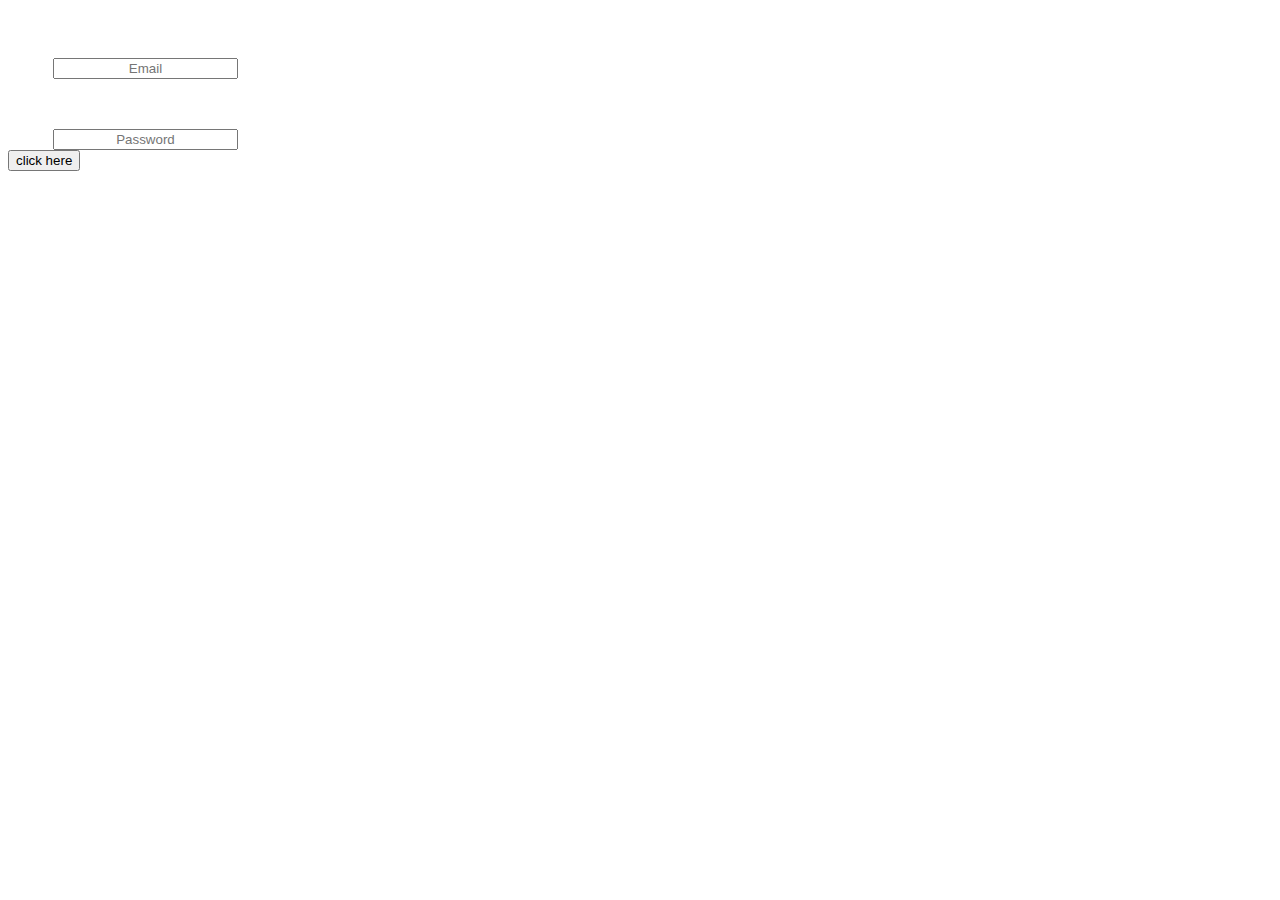
<file: js/webprogramming/index.html>
<!DOCTYPE html>
<html>
    <head>
        <title>practice</title>
    </head>
    <style>
       
         .pg{
             text-align: center;
             margin-top:50px;
             margin-right: 45px;  
             margin-bottom: 0px;   
             margin-left: 45px;       
         }
        .pg a{
            margin-bottom:1;
        }

    </style>
    <body>
        <form>
           <a href=""> <input type="text" name="Email" value="" placeholder="Email" class="pg"></a><br>
            <input type="password" name="Password" value="" placeholder="Password"  class="pg" ><br>
           <a href=""><input type="button" name="button" value="click here" id="button"></a><br>
        </form>
    </body>
</html>
</file>
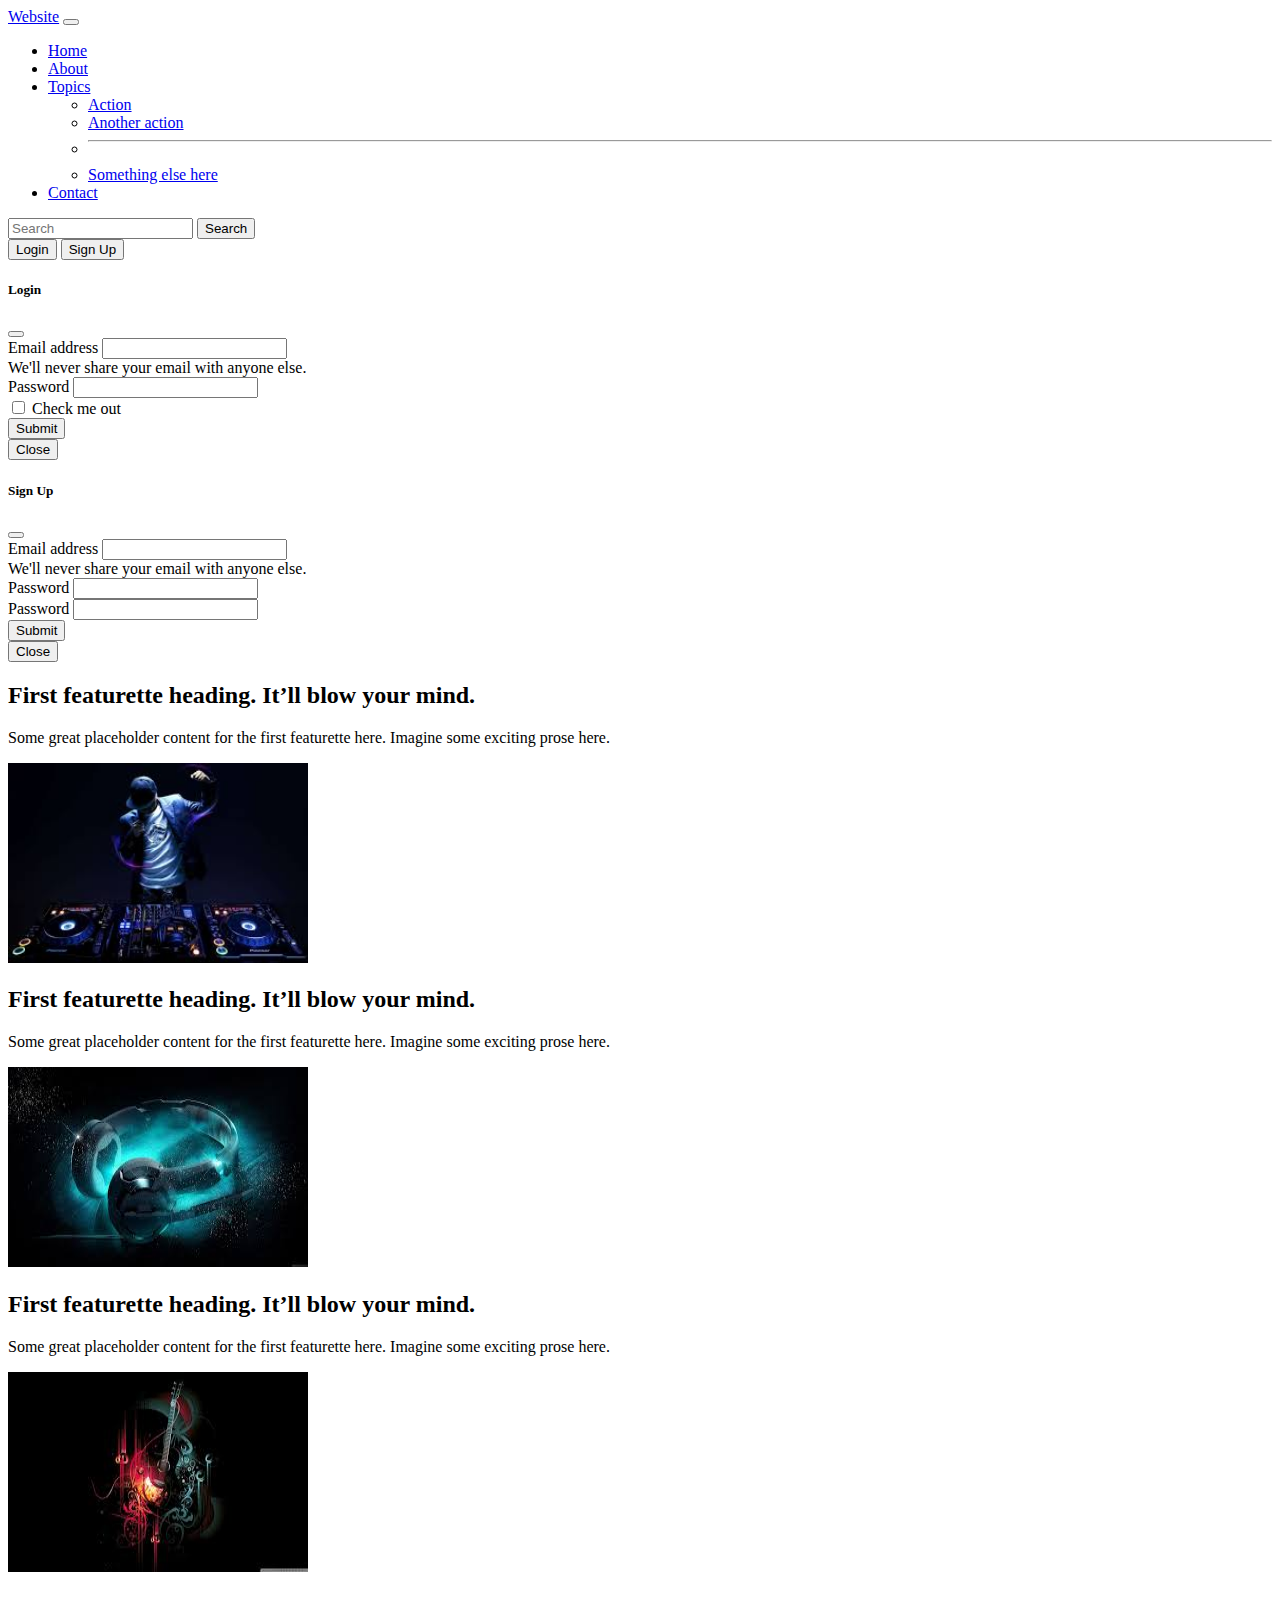
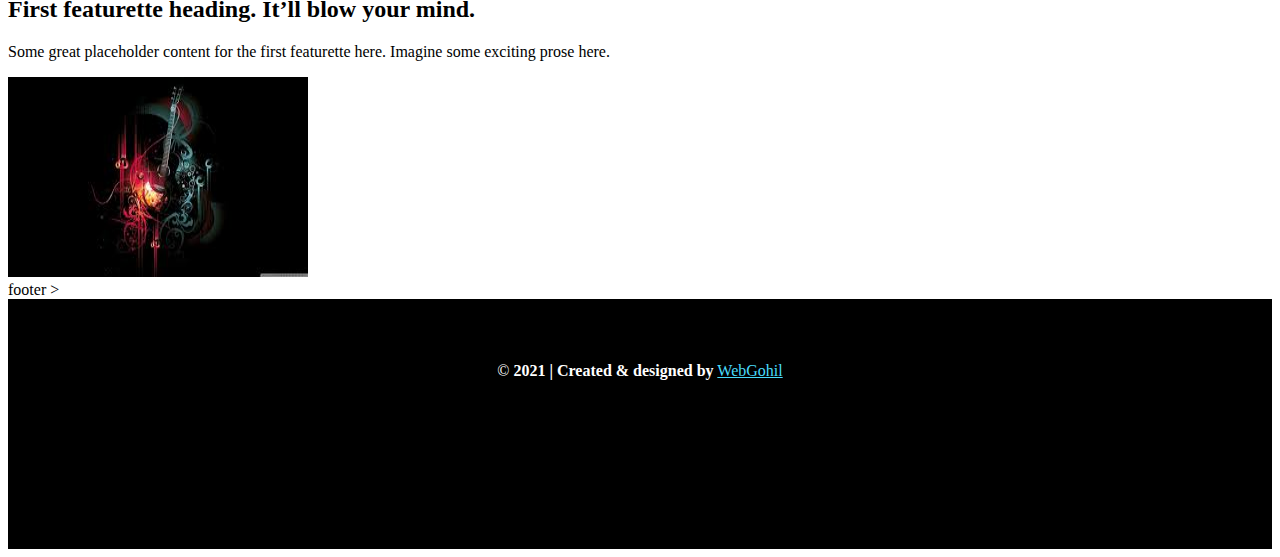
<file: bootstrapCoure/about.html>
<!doctype html>
<html lang="en">
    <head>
        <!-- Required meta tags -->
        <meta charset="utf-8">
        <meta name="viewport" content="width=device-width, initial-scale=1">
        <!-- Bootstrap CSS -->
        <link
            href="https://cdn.jsdelivr.net/npm/bootstrap@5.0.1/dist/css/bootstrap.min.css"
            rel="stylesheet"
            integrity="sha384-+0n0xVW2eSR5OomGNYDnhzAbDsOXxcvSN1TPprVMTNDbiYZCxYbOOl7+AMvyTG2x"
            crossorigin="anonymous">

        <title>Bootstrap Webstite</title>
    </head>
    <body>
        <!-- nav bar -->
        <nav class="navbar navbar-expand-lg navbar-dark bg-dark">
            <div class="container-fluid">
                <a class="navbar-brand" href="#">Website</a>
                <button class="navbar-toggler" type="button"
                    data-bs-toggle="collapse"
                    data-bs-target="#navbarSupportedContent"
                    aria-controls="navbarSupportedContent" aria-expanded="false"
                    aria-label="Toggle navigation">
                    <span class="navbar-toggler-icon"></span>
                </button>
                <div class="collapse navbar-collapse"
                    id="navbarSupportedContent">
                    <ul class="navbar-nav me-auto mb-2 mb-lg-0">
                        <li class="nav-item">
                            <a class="nav-link" aria-current="page"
                                href="index.html">Home</a>
                        </li>
                        <li class="nav-item active">
                            <a class="nav-link" href="about.html">About</a>
                        </li>


                        <li class="nav-item dropdown">
                            <a class="nav-link dropdown-toggle" href="#"
                                id="navbarDropdown" role="button"
                                data-bs-toggle="dropdown" aria-expanded="false">
                                Topics
                            </a>
                            <ul class="dropdown-menu"
                                aria-labelledby="navbarDropdown">
                                <li><a class="dropdown-item" href="#">Action</a></li>
                                <li><a class="dropdown-item" href="#">Another
                                        action</a></li>
                                <li><hr class="dropdown-divider"></li>
                                <li><a class="dropdown-item" href="#">Something
                                        else here</a></li>
                            </ul>
                        </li>
                        <li class="nav-item">
                            <a class="nav-link" href="contact.html">Contact</a>
                        </li>

                    </ul>
                    <form class="d-flex">
                        <input class="form-control me-2" type="search"
                            placeholder="Search" aria-label="Search">
                        <button class="btn btn-outline-light" type="submit">Search</button>
                    </form>
                    <div class="mx-2">
                        <button class="btn btn-danger" data-bs-toggle="modal" data-bs-target="#loginModal">Login</button>
                        <button class="btn btn-danger" data-bs-toggle="modal" data-bs-target="#signupModal">Sign Up</button>
                    </div>
                </div>
            </div>
        </nav>
   

<!-- login Modal -->
<div class="modal fade" id="loginModal" tabindex="-1" aria-labelledby="loginModalLabel" aria-hidden="true">
    <div class="modal-dialog">
      <div class="modal-content">
        <div class="modal-header">
          <h5 class="modal-title" id="#loginModalLabel">Login</h5>
          <button type="button" class="btn-close" data-bs-dismiss="modal" aria-label="Close"></button>
        </div>
        <div class="modal-body">
          <form>
            <div class="mb-3">
              <label for="exampleInputEmail1" class="form-label">Email address</label>
              <input type="email" class="form-control" id="exampleInputEmail1" aria-describedby="emailHelp">
              <div id="emailHelp" class="form-text">We'll never share your email with anyone else.</div>
            </div>
            <div class="mb-3">
              <label for="exampleInputPassword1" class="form-label">Password</label>
              <input type="password" class="form-control" id="exampleInputPassword1">
            </div>
            <div class="mb-3 form-check">
              <input type="checkbox" class="form-check-input" id="exampleCheck1">
              <label class="form-check-label" for="exampleCheck1">Check me out</label>
            </div>
            <button type="submit" class="btn btn-primary">Submit</button>
          </form>
        </div>
        <div class="modal-footer">
          <button type="button" class="btn btn-secondary" data-bs-dismiss="modal">Close</button>
          
        </div>
      </div>
    </div>
  </div>
  
  
  <!-- sign up Modal -->
  <div class="modal fade" id="signupModal" tabindex="-1" aria-labelledby="signupModalLabel" aria-hidden="true">
    <div class="modal-dialog">
      <div class="modal-content">
        <div class="modal-header">
          <h5 class="modal-title" id="signupModalLabel">Sign Up</h5>
          <button type="button" class="btn-close" data-bs-dismiss="modal" aria-label="Close"></button>
        </div>
        <div class="modal-body">
          <form>
            <div class="mb-3">
              <label for="exampleInputEmail1" class="form-label">Email address</label>
              <input type="email" class="form-control" id="exampleInputEmail1" aria-describedby="emailHelp">
              <div id="emailHelp" class="form-text">We'll never share your email with anyone else.</div>
            </div>
            <div class="mb-3">
              <label for="exampleInputPassword1" class="form-label">Password</label>
              <input type="password" class="form-control" id="exampleInputPassword1">
            </div>
            <div class="mb-3">
              <label for="cexampleInputPassword1" class="form-label">Password</label>
              <input type="password" class="form-control" id="exampleInputPassword1">
            </div>
          
            <button type="submit" class="btn btn-primary">Submit</button>
          </form>
        </div>
        <div class="modal-footer">
          <button type="button" class="btn btn-secondary" data-bs-dismiss="modal">Close</button>
        </div>
      </div>
    </div>
  </div>

        <!-- about -->

        <div class="container my-4">
            <div class="row featurette d-flex justify-content-center
                align-items-center">
                <div class="col-md-7 order-md-2">
                    <h2 class="featurette-heading">First featurette heading.
                        <span class="text-muted">It’ll blow your mind.</span></h2>
                    <p class="lead">Some great placeholder content for the first
                        featurette here. Imagine some exciting prose here.</p>
                </div>
                <div class="col-md-5 order-md-1">
                    <img class="img-fluid" src="images/7.jpeg"  width="300"
                    height="200"  alt="">
                    
                </div>
            </div>


            <div class="row featurette d-flex justify-content-center
                align-items-center">
                <div class="col-md-7 order-md-1">
                    <h2 class="featurette-heading">First featurette heading.
                        <span class="text-muted">It’ll blow your mind.</span></h2>
                    <p class="lead">Some great placeholder content for the first
                        featurette here. Imagine some exciting prose here.</p>
                </div>
                <div class="col-md-5 order-md-2">
                    <img class="img-fluid" src="images/11.jpeg"   width="300"
                    height="200"  alt="">
                    
                </div>
            </div>


            <div class="row featurette d-flex justify-content-center
                align-items-center">
                <div class="col-md-7 order-md-2">
                    <h2 class="featurette-heading">First featurette heading.
                        <span class="text-muted">It’ll blow your mind.</span></h2>
                    <p class="lead">Some great placeholder content for the first
                        featurette here. Imagine some exciting prose here.</p>
                </div>
                <div class="col-md-5 order-md-1">
                    <img class="img-fluid" src="images/8.jpeg"  width="300"
                    height="200"  alt="">
                    
                </div>
            </div>

            <div class="row featurette d-flex justify-content-center
                align-items-center">
                <div class="col-md-7 order-md-1">
                    <h2 class="featurette-heading">First featurette heading.
                        <span class="text-muted">It’ll blow your mind.</span></h2>
                    <p class="lead">Some great placeholder content for the first
                        featurette here. Imagine some exciting prose here.</p>
                </div>
                <div class="col-md-5 order-md-1">
                    <img class="img-fluid" src="images/8.jpeg"  width="300"
                    height="200"  alt="">
                    
                </div>
            </div>

        </div>
        footer >
  <div style="height:250px; width:100%; background-color: black; text-align:center;">
     <div style="color:white; padding:5%;">
        &copy; <b>2021 | Created & designed by</b> <a href="#" style="color: #48dbfb">WebGohil</a>
     </div>
     <footer>
     <div  class="sm">
       <a href="#" style="color: #48dbfb; margin-right:12px;" class="fab fa-facebook-f"></a>
       <a href="#" style="color: #48dbfb;  margin-right:12px;" class="fab fa-twitter"></a>
       <a href="#" style="color: #48dbfb;  margin-right:12px;"class="fab fa-instagram"></a>
       <a href="#" style="color: #48dbfb;  margin-right:12px;"class="fab fa-linkedin-in"></a>
       <a href="#" style="color: #48dbfb;  margin-right:12px;"class="fab fa-youtube"></a><br>
    
       
  
     </div>
  </div>
  
</footer>




        <!-- Optional JavaScript; choose one of the two! -->

        <!-- Option 1: Bootstrap Bundle with Popper -->
        <script
            src="https://cdn.jsdelivr.net/npm/bootstrap@5.0.1/dist/js/bootstrap.bundle.min.js"
            integrity="sha384-gtEjrD/SeCtmISkJkNUaaKMoLD0//ElJ19smozuHV6z3Iehds+3Ulb9Bn9Plx0x4"
            crossorigin="anonymous"></script>

        <!-- Option 2: Separate Popper and Bootstrap JS -->
        <!--
    <script src="https://cdn.jsdelivr.net/npm/@popperjs/core@2.9.2/dist/umd/popper.min.js" integrity="sha384-IQsoLXl5PILFhosVNubq5LC7Qb9DXgDA9i+tQ8Zj3iwWAwPtgFTxbJ8NT4GN1R8p" crossorigin="anonymous"></script>
    <script src="https://cdn.jsdelivr.net/npm/bootstrap@5.0.1/dist/js/bootstrap.min.js" integrity="sha384-Atwg2Pkwv9vp0ygtn1JAojH0nYbwNJLPhwyoVbhoPwBhjQPR5VtM2+xf0Uwh9KtT" crossorigin="anonymous"></script>
    -->
    </body>
</html>
</file>
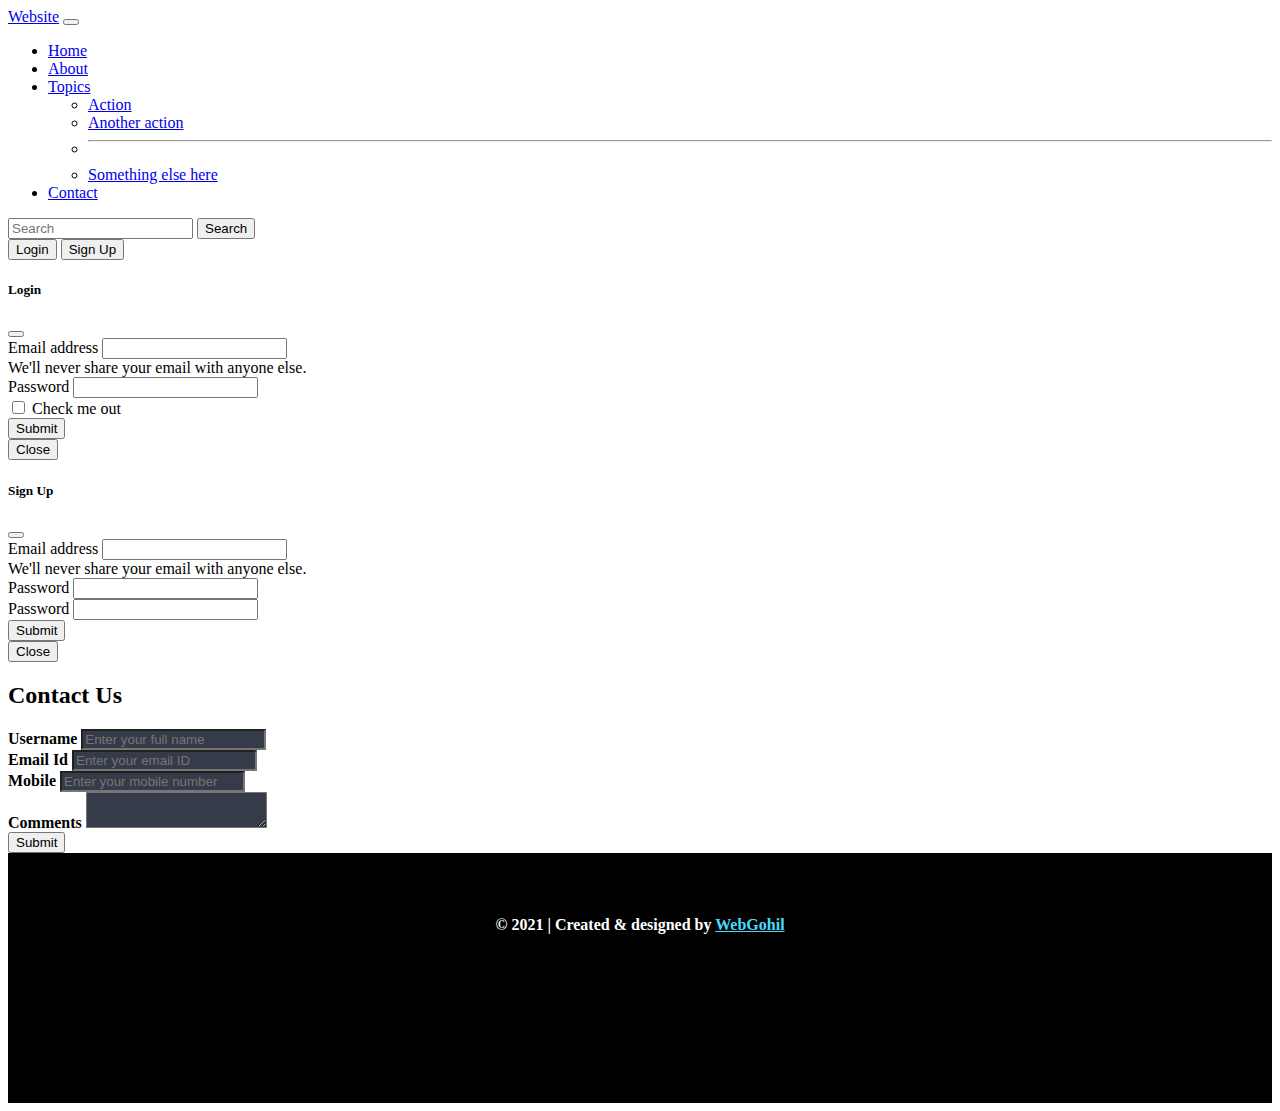
<file: bootstrapCoure/contact.html>
<!doctype html>
<html lang="en">
    <head>
        <!-- Required meta tags -->
        <meta charset="utf-8">
        <meta name="viewport" content="width=device-width, initial-scale=1">
        <!-- Bootstrap CSS -->
        <link
            href="https://cdn.jsdelivr.net/npm/bootstrap@5.0.1/dist/css/bootstrap.min.css"
            rel="stylesheet"
            integrity="sha384-+0n0xVW2eSR5OomGNYDnhzAbDsOXxcvSN1TPprVMTNDbiYZCxYbOOl7+AMvyTG2x"
            crossorigin="anonymous">

        <title>Bootstrap Webstite</title>
    </head>
    <body>
        <!-- nav bar -->
        <nav class="navbar navbar-expand-lg navbar-dark bg-dark">
            <div class="container-fluid">
              <a class="navbar-brand" href="#">Website</a>
              <button class="navbar-toggler" type="button" data-bs-toggle="collapse" data-bs-target="#navbarSupportedContent" aria-controls="navbarSupportedContent" aria-expanded="false" aria-label="Toggle navigation">
                <span class="navbar-toggler-icon"></span>
              </button>
              <div class="collapse navbar-collapse" id="navbarSupportedContent">
                <ul class="navbar-nav me-auto mb-2 mb-lg-0">
                  <li class="nav-item">
                    <a class="nav-link" aria-current="page" href="index.html">Home</a>
                  </li>
                  <li class="nav-item">
                    <a class="nav-link" href="about.html">About</a>
                  </li>
                 
                
                  <li class="nav-item dropdown">
                    <a class="nav-link dropdown-toggle" href="#" id="navbarDropdown" role="button" data-bs-toggle="dropdown" aria-expanded="false">
                      Topics
                    </a>
                    <ul class="dropdown-menu" aria-labelledby="navbarDropdown">
                      <li><a class="dropdown-item" href="#">Action</a></li>
                      <li><a class="dropdown-item" href="#">Another action</a></li>
                      <li><hr class="dropdown-divider"></li>
                      <li><a class="dropdown-item" href="#">Something else here</a></li>
                    </ul>
                  </li>
                  <li class="nav-item active" >
                    <a class="nav-link" href="contact.html">Contact</a>
                  </li>
                  
                </ul>
                <form class="d-flex">
                  <input class="form-control me-2" type="search" placeholder="Search" aria-label="Search">
                  <button class="btn btn-outline-light" type="submit">Search</button>
                </form>
                <div class="mx-2">
                  <button class="btn btn-danger" data-bs-toggle="modal" data-bs-target="#loginModal">Login</button>
                  <button class="btn btn-danger" data-bs-toggle="modal" data-bs-target="#signupModal">Sign Up</button>
              </div>
              </div>
            </div>
          </nav>

             

<!-- login Modal -->
<div class="modal fade" id="loginModal" tabindex="-1" aria-labelledby="loginModalLabel" aria-hidden="true">
  <div class="modal-dialog">
    <div class="modal-content">
      <div class="modal-header">
        <h5 class="modal-title" id="#loginModalLabel">Login</h5>
        <button type="button" class="btn-close" data-bs-dismiss="modal" aria-label="Close"></button>
      </div>
      <div class="modal-body">
        <form>
          <div class="mb-3">
            <label for="exampleInputEmail1" class="form-label">Email address</label>
            <input type="email" class="form-control" id="exampleInputEmail1" aria-describedby="emailHelp">
            <div id="emailHelp" class="form-text">We'll never share your email with anyone else.</div>
          </div>
          <div class="mb-3">
            <label for="exampleInputPassword1" class="form-label">Password</label>
            <input type="password" class="form-control" id="exampleInputPassword1">
          </div>
          <div class="mb-3 form-check">
            <input type="checkbox" class="form-check-input" id="exampleCheck1">
            <label class="form-check-label" for="exampleCheck1">Check me out</label>
          </div>
          <button type="submit" class="btn btn-primary">Submit</button>
        </form>
      </div>
      <div class="modal-footer">
        <button type="button" class="btn btn-secondary" data-bs-dismiss="modal">Close</button>
        
      </div>
    </div>
  </div>
</div>


<!-- sign up Modal -->
<div class="modal fade" id="signupModal" tabindex="-1" aria-labelledby="signupModalLabel" aria-hidden="true">
  <div class="modal-dialog">
    <div class="modal-content">
      <div class="modal-header">
        <h5 class="modal-title" id="signupModalLabel">Sign Up</h5>
        <button type="button" class="btn-close" data-bs-dismiss="modal" aria-label="Close"></button>
      </div>
      <div class="modal-body">
        <form>
          <div class="mb-3">
            <label for="exampleInputEmail1" class="form-label">Email address</label>
            <input type="email" class="form-control" id="exampleInputEmail1" aria-describedby="emailHelp">
            <div id="emailHelp" class="form-text">We'll never share your email with anyone else.</div>
          </div>
          <div class="mb-3">
            <label for="exampleInputPassword1" class="form-label">Password</label>
            <input type="password" class="form-control" id="exampleInputPassword1">
          </div>
          <div class="mb-3">
            <label for="cexampleInputPassword1" class="form-label">Password</label>
            <input type="password" class="form-control" id="exampleInputPassword1">
          </div>
        
          <button type="submit" class="btn btn-primary">Submit</button>
        </form>
      </div>
      <div class="modal-footer">
        <button type="button" class="btn btn-secondary" data-bs-dismiss="modal">Close</button>
      </div>
    </div>
  </div>
</div>
<!-- contact -->


       
<section class="my-5">
<div class="py-5">
    <h2 class="text-center"><b>Contact Us</b></h2>
</div>

<div class="w-50 m-auto">
   <form>
     <div class="form-group">
        <lable><b>Username</b></label>
        <input type="text" name="user" placeholder="Enter your full name" autocomplete="off" class="form-control border border-dark" style="background-color: #353b48; color: white;">
     </div>
     <div class="form-group">
        <lable><b>Email Id</b></label>
        <input  type="text" name="email" placeholder="Enter your email ID" autocomplete="off" class="form-control border border-dark" style="background-color: #353b48; color: white;">
     </div>
     <div class="form-group">
        <lable><b>Mobile<b></label>
        <input  type="text" name="mobile" placeholder="Enter your mobile number" autocomplete="off" class="form-control border border-dark" style="background-color: #353b48; color: white;">
     </div>
     <div class="form-group">
        <lable><b>Comments</b></label>
        <textarea  class="form-control border border-dark"  name="comments" placeholder="Enter your comment" style="background-color: #353b48; color: white;">
        </textarea><br>
     </div>
    <button type="submit" class="btn btn-info">Submit</button>
   </form>
</div>
</section>

<footer >
  <div style="height:250px; width:100%; background-color: black; text-align:center;">
     <div style="color:white; padding:5%;">
        &copy; <b>2021 | Created & designed by</b> <a href="#" style="color: #48dbfb">WebGohil</a>
     </div>
     <div  class="sm">
       <a href="#" style="color: #48dbfb; margin-right:12px;" class="fab fa-facebook-f"></a>
       <a href="#" style="color: #48dbfb;  margin-right:12px;" class="fab fa-twitter"></a>
       <a href="#" style="color: #48dbfb;  margin-right:12px;"class="fab fa-instagram"></a>
       <a href="#" style="color: #48dbfb;  margin-right:12px;"class="fab fa-linkedin-in"></a>
       <a href="#" style="color: #48dbfb;  margin-right:12px;"class="fab fa-youtube"></a><br>
    
       
  
     </div>
  </div>
  
</footer>


          









        <!-- Optional JavaScript; choose one of the two! -->

        <!-- Option 1: Bootstrap Bundle with Popper -->
        <script
            src="https://cdn.jsdelivr.net/npm/bootstrap@5.0.1/dist/js/bootstrap.bundle.min.js"
            integrity="sha384-gtEjrD/SeCtmISkJkNUaaKMoLD0//ElJ19smozuHV6z3Iehds+3Ulb9Bn9Plx0x4"
            crossorigin="anonymous"></script>

        <!-- Option 2: Separate Popper and Bootstrap JS -->
        <!--
    <script src="https://cdn.jsdelivr.net/npm/@popperjs/core@2.9.2/dist/umd/popper.min.js" integrity="sha384-IQsoLXl5PILFhosVNubq5LC7Qb9DXgDA9i+tQ8Zj3iwWAwPtgFTxbJ8NT4GN1R8p" crossorigin="anonymous"></script>
    <script src="https://cdn.jsdelivr.net/npm/bootstrap@5.0.1/dist/js/bootstrap.min.js" integrity="sha384-Atwg2Pkwv9vp0ygtn1JAojH0nYbwNJLPhwyoVbhoPwBhjQPR5VtM2+xf0Uwh9KtT" crossorigin="anonymous"></script>
    -->
    </body>
</html>
</file>
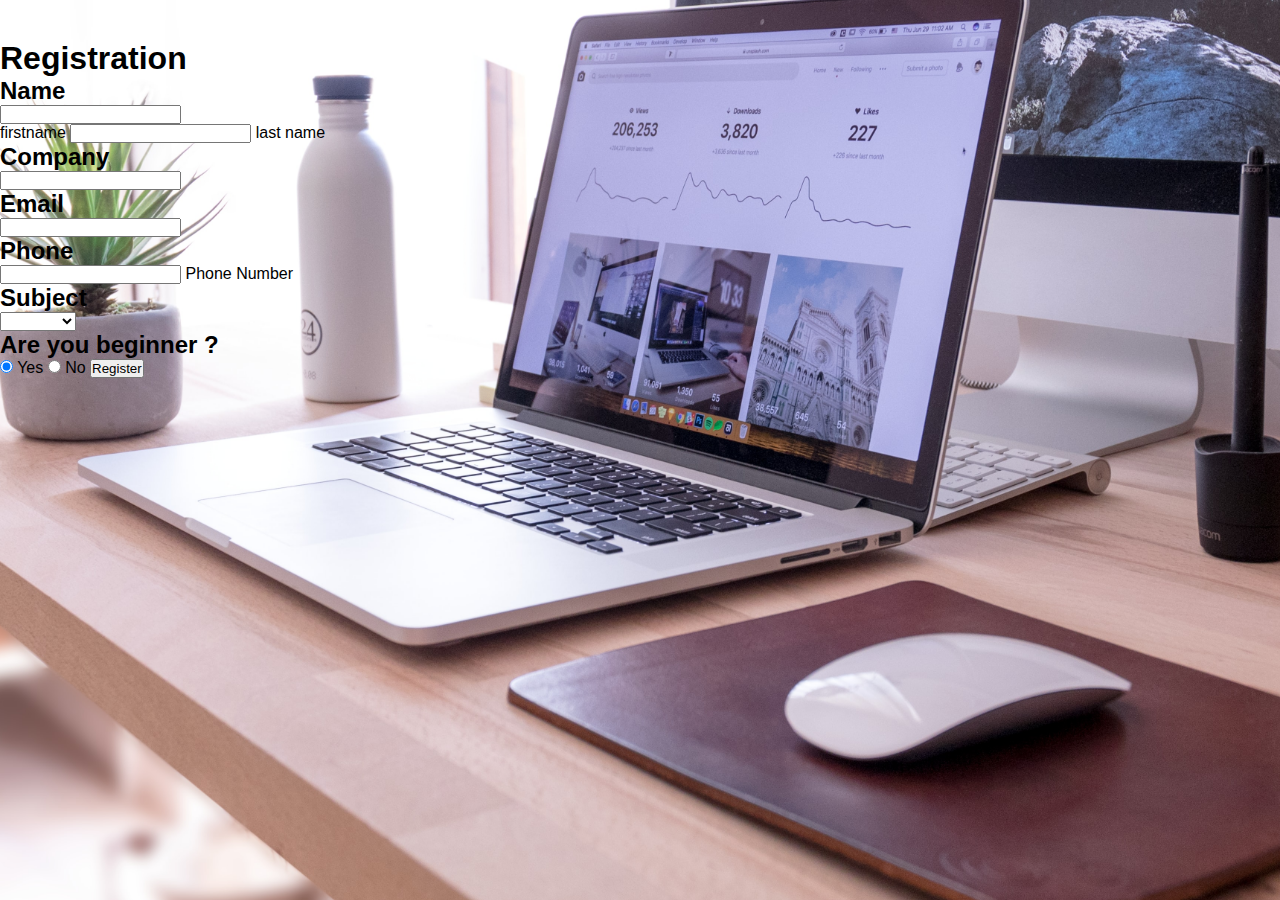
<file: js/webprogramming/form.html>
<!DOCTYPE html>
<html>
    <head>
        <meta charset="UTF-8">
        <meta name="viewport" content="width=device-width, initial-scale=1.0">
        <title>mehul</title>
        <style type="text/css">
        *{
            margin: 0;
            padding: 0;
        }
        body{
            background-image: url(img/111.jpg);
            background-position: center;
            background-size: 170%;
            font-family: sans-serif;
            margin-top: 40px;
    
        }
        .regform{
            
        }
        </style>
    </head>
    <body>
        <div class="regform"><h1>Registration</h1></div>
        <div class="name">
            <form>
                  <div id="name">
                      <h2 class="name">Name</h2>
                      <input class="firstname"type="text" name="first_name"><br> 
                      <label class="firstlable">firstname</label>
                      <input class="lastname" type="text" name="last_name">
                      <label class="lastlable">last name</label>
                  </div>
                  <h2 class="name">Company</h2>
                  <input class="company" type="text" name="company">
                  <h2 class="name">Email</h2>
                  <input class="email" type="text" name="company">
                  <h2 class="name">Phone</h2>
                  <input class="code" type="text" name="phone">
                  <lable class="phone-number">Phone Number</lable>
                  <h2 class="name">Subject</h2>
                  <select class="option" name="subject">
                   <option disabled="disabled" selected="selected"></option>
                   <option>subject 1</option>
                   <option>subject 2</option>
                   <option>subject 3</option>
                   
                   
                  </select>
                  <h2 id="student">Are you beginner ?</h2>
                <label class="radio">
                  <input class="radio-one" type="radio" checked="checked" name="">
                  <span class="checkmark"></span>
                  Yes
                  </label>
                  <label class="radio">
                    <input class="radio-two" type="radio" name="">
                    <span class="checkmark"></span>
                    No
                    </label>
                   <button type="submit">Register</button>

            
             
            </form>
        </div>
    </body>
</html>
</file>
<file: websiteTask/style.css>
*{
    margin: 0;
    padding: 0;
    box-sizing: border-box;
}
body{
    overflow-x: hidden;
}

.bgimg{
    background-image: url("images/18.jpeg");
    background-size: 100% 100%;
    background-attachment: fixed;
    width: 100%;
    height: 650px;
}
.position{
    position: relative;
    top: 40%;
}
.imgsvg{
    position: relative;
    left: 50px;
}
/* .imgstyle{
 position: relative;
 top: -40px;
 left: 50%;
} */
.edit{
    margin-top: 150px;
}
#fleex{
    display: flex;
    flex-direction: row ;
    justify-content: space-evenly;
   
}
.margin{
    margin-top: 200px;
}
.img2{
    background-image: url("images/opacity.jpg");
    background-size: 100% 100%;
    background-attachment: fixed;
    width: 100%;
    height: 550px;
}
.carousel-inner img {
    width: 100%;
    height: 100%;
  }
  .checked {
    color: orange;
  }
.bg{
    background-image: url("images/opacity.jpg");
    background-size: 100% 100%;
    background-attachment: fixed;
    width: 100%;
    height: 600px;
}

#text1{
  margin-top: 130px;
}

.white{
    color: black;
}
.icon{
    display: inline-block;
    width: 70px;
    height: 50px; 
    margin: 10px;
}
</file>
